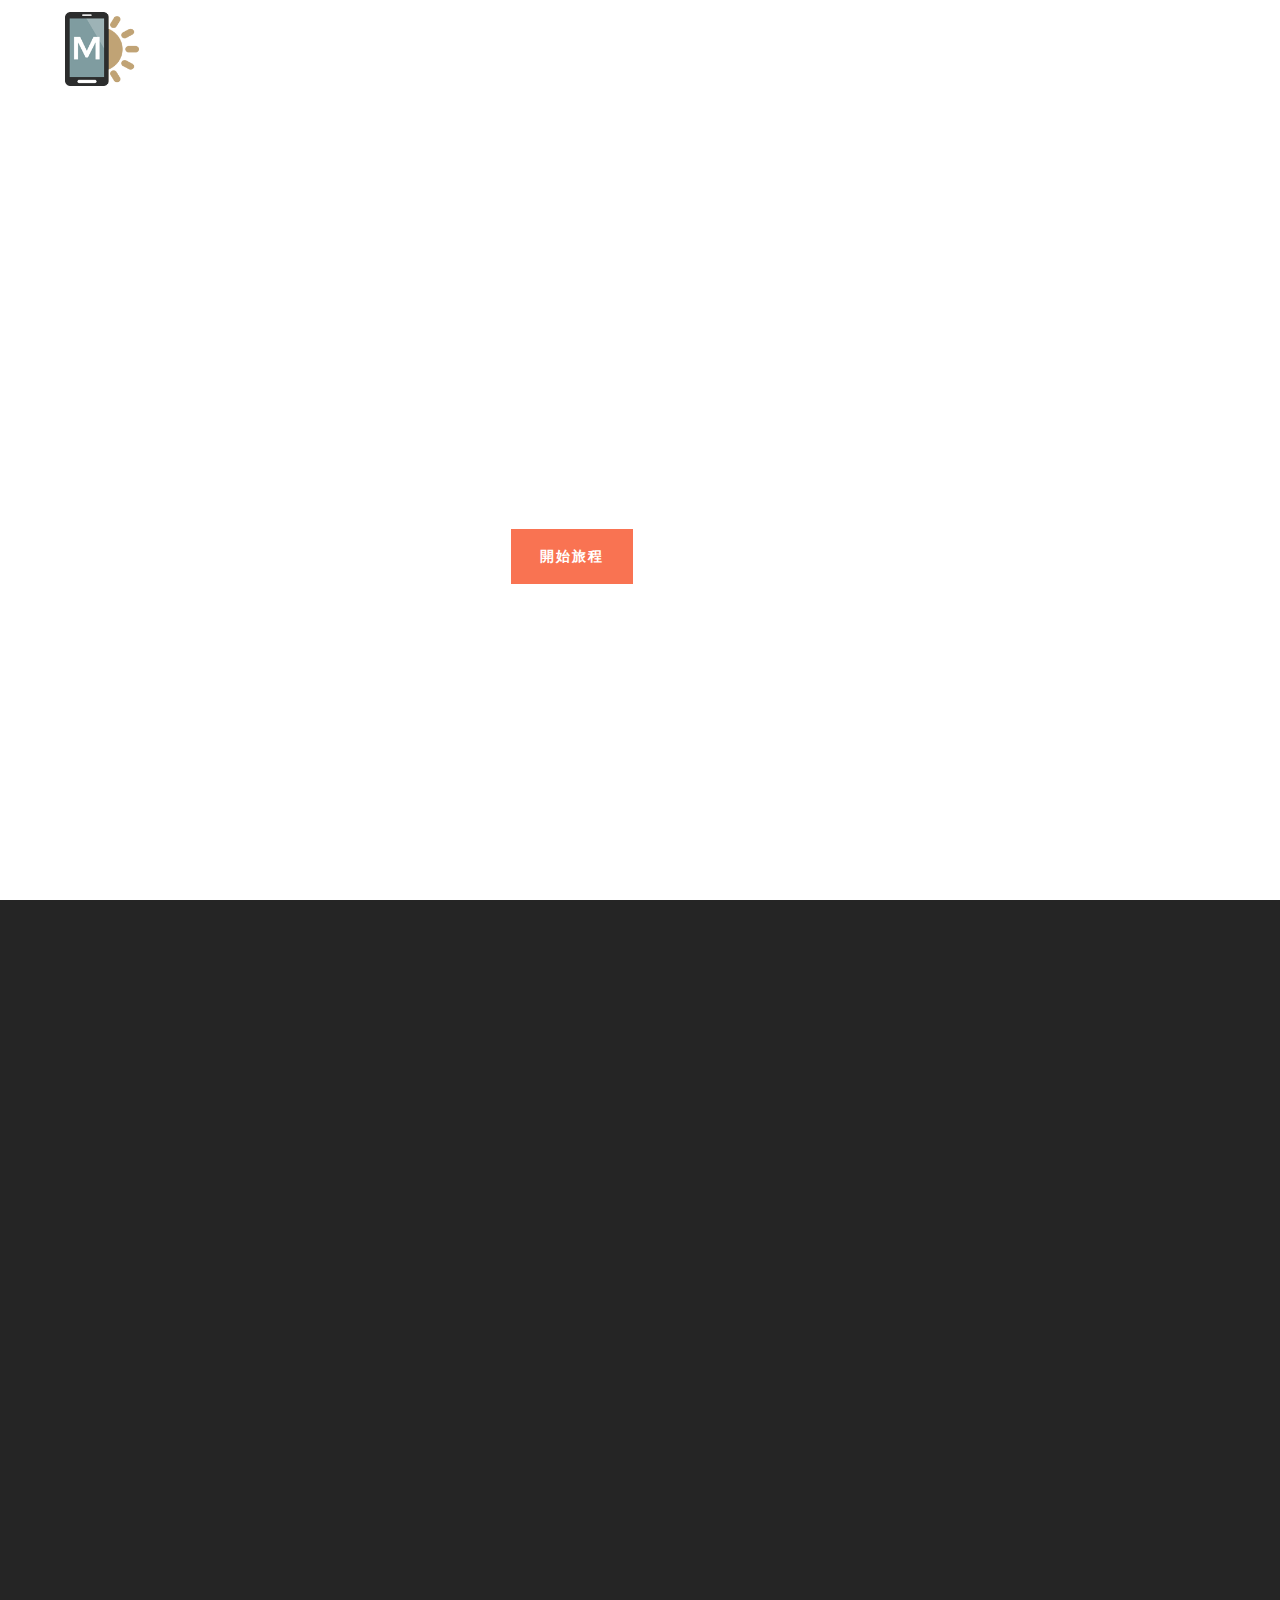
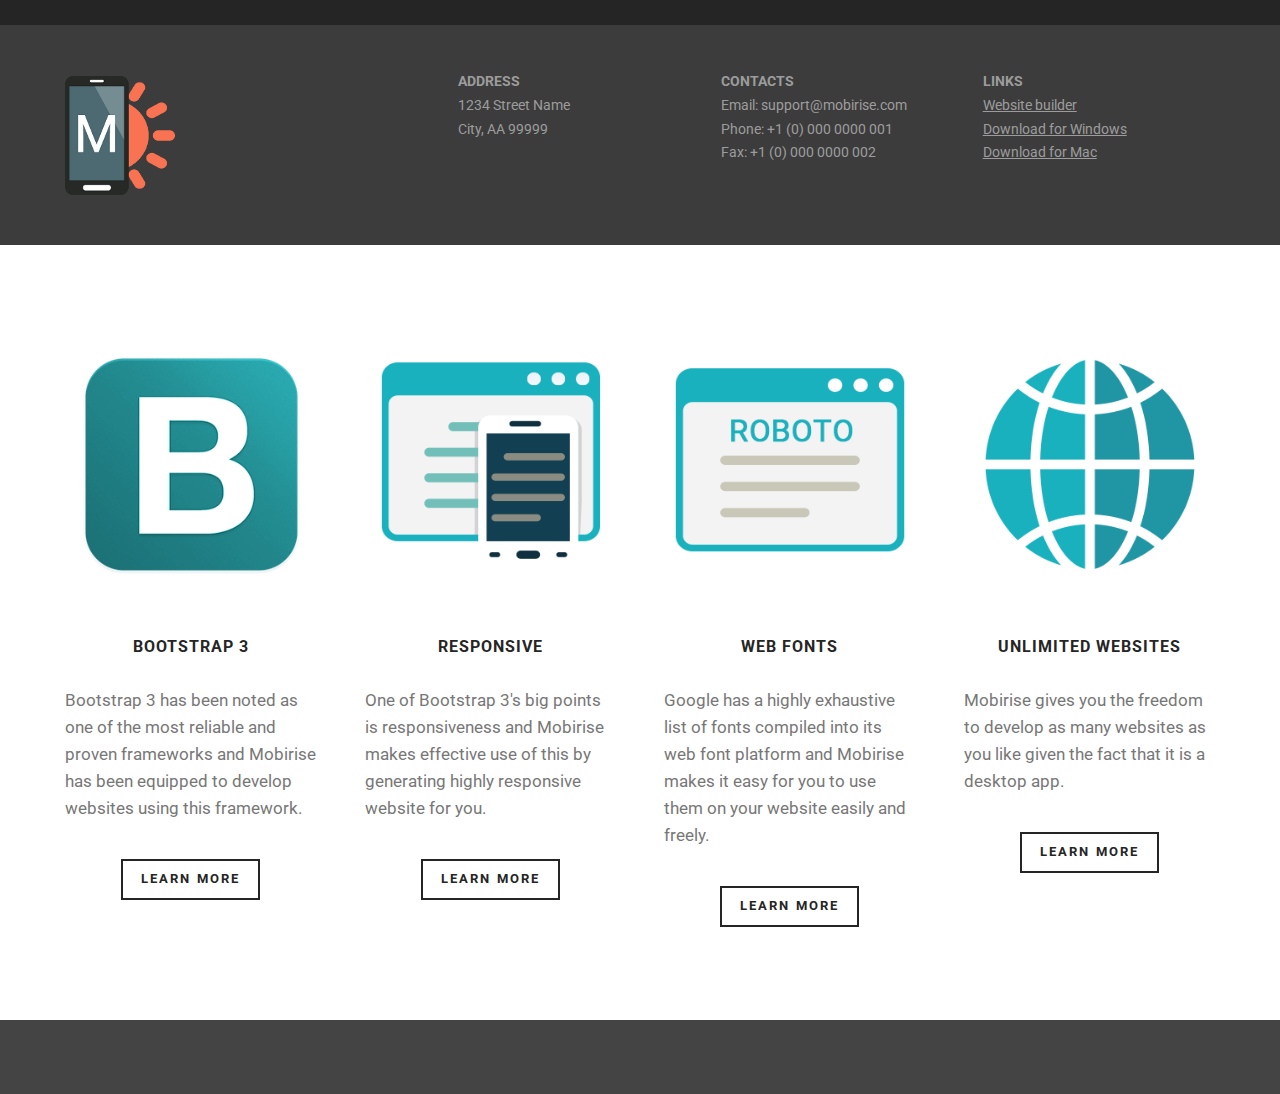
<file: index.html>
<!DOCTYPE html>
<html >
<head>
  <!-- Site made with Mobirise Website Builder v4.5.2, https://mobirise.com -->
  <meta charset="UTF-8">
  <meta http-equiv="X-UA-Compatible" content="IE=edge">
  <meta name="generator" content="Mobirise v4.5.2, mobirise.com">
  <meta name="viewport" content="width=device-width, initial-scale=1, minimum-scale=1">
  <link rel="shortcut icon" href="assets/images/logo.png" type="image/x-icon">
  <meta name="description" content="">
  <title>Home</title>
  <link rel="stylesheet" href="https://fonts.googleapis.com/css?family=Roboto:700,400&subset=cyrillic,latin,greek,vietnamese">
  <link rel="stylesheet" href="assets/bootstrap/css/bootstrap.min.css">
  <link rel="stylesheet" href="assets/soundcloud-plugin/style.css">
  <link rel="stylesheet" href="assets/animate.css/animate.min.css">
  <link rel="stylesheet" href="assets/mobirise/css/style.css">
  <link rel="stylesheet" href="assets/mobirise/css/mbr-additional.css" type="text/css">
  
  
  
</head>
<body>
<section class="mbr-navbar mbr-navbar--freeze mbr-navbar--absolute mbr-navbar--sticky mbr-navbar--auto-collapse mbr-navbar--transparent" id="menu-i" data-rv-view="2">
    <div class="mbr-navbar__section mbr-section">
        <div class="mbr-section__container container">
            <div class="mbr-navbar__container">
                <div class="mbr-navbar__column mbr-navbar__column--s mbr-navbar__brand">
                    <span class="mbr-navbar__brand-link mbr-brand mbr-brand--inline">
                        <span class="mbr-brand__logo"><a href="https://mobirise.com"><img src="assets/images/logo.png" class="mbr-navbar__brand-img mbr-brand__img" alt="Mobirise"></a></span>
                        <span class="mbr-brand__name"><a class="mbr-brand__name text-white" href="https://mobirise.com">帝蘭大陸</a></span>
                    </span>
                </div>
                <div class="mbr-navbar__hamburger mbr-hamburger"><span class="mbr-hamburger__line"></span></div>
                <div class="mbr-navbar__column mbr-navbar__menu">
                    <nav class="mbr-navbar__menu-box mbr-navbar__menu-box--inline-right">
                        <div class="mbr-navbar__column">
                            <ul class="mbr-navbar__items mbr-navbar__items--right float-left mbr-buttons mbr-buttons--freeze mbr-buttons--right btn-decorator mbr-buttons--active"><li class="mbr-navbar__item"><a class="mbr-buttons__link btn text-white" href="https://mobirise.com">首頁</a></li><li class="mbr-navbar__item"><a class="mbr-buttons__link btn text-white" href="https://mobirise.com">關於</a></li><li class="mbr-navbar__item"><a class="mbr-buttons__link btn text-white" href="https://mobirise.com">新聞</a></li> <li class="mbr-navbar__item"><a class="mbr-buttons__link btn text-white" href="https://mobirise.com">媒體</a></li> <li class="mbr-navbar__item"><a class="mbr-buttons__link btn text-white" href="https://mobirise.com">聯絡</a></li> </ul>                            
                            <ul class="mbr-navbar__items mbr-navbar__items--right mbr-buttons mbr-buttons--freeze mbr-buttons--right btn-inverse mbr-buttons--active"><li class="mbr-navbar__item"><a class="mbr-buttons__btn btn btn-default" href="https://mobirise.com">開始旅程</a></li></ul>
                        </div>
                    </nav>
                </div>
            </div>
        </div>
    </div>
</section>

<section class="engine"><a href="https://mobirise.co/i">how to build your own website</a></section><section class="mbr-box mbr-section mbr-section--relative mbr-section--fixed-size mbr-section--full-height mbr-section--bg-adapted" id="header4-10" data-bg-video="https://www.youtube.com/embed/ipVNCtVqzOU?rel=0&amp;amp;showinfo=0&amp;autoplay=0&amp;loop=0" data-rv-view="4">
    <div class="mbr-box__magnet mbr-box__magnet--sm-padding mbr-box__magnet--center-center mbr-after-navbar">
        
        <div class="mbr-box__container mbr-section__container container">
            <div class="mbr-box mbr-box--stretched"><div class="mbr-box__magnet mbr-box__magnet--center-center">
                <div class="row"><div class=" col-sm-8 col-sm-offset-2">
                    <div class="mbr-hero animated fadeInUp">
                        <h1 class="mbr-hero__text">帝蘭大陸</h1>
                        <p class="mbr-hero__subtext">一個生存的</p>
                    </div>
                    <div class="mbr-buttons btn-inverse mbr-buttons--center"><a class="mbr-buttons__btn btn btn-lg btn-danger animated fadeInUp delay" href="https://mobirise.com">開始旅程</a> <a class="mbr-buttons__btn btn btn-lg btn-default animated fadeInUp delay" href="https://mobirise.com">加入社群</a></div>
                </div></div>
            </div></div>
        </div>
        
    </div>
</section>

<figure class="mbr-figure mbr-figure--wysiwyg mbr-figure--full-width mbr-figure--caption-outside-bottom" id="video1-h" data-rv-view="7" style="background-color: rgb(37, 37, 37);">
    
    <div><iframe class="mbr-embedded-video" src="https://www.youtube.com/embed/ipVNCtVqzOU?rel=0&amp;amp;showinfo=0&amp;autoplay=0&amp;loop=0" width="1280" height="720" frameborder="0" allowfullscreen></iframe></div>
    
</figure>

<section class="mbr-section mbr-section--relative mbr-section--fixed-size" id="contacts1-u" data-rv-view="12" style="background-color: rgb(60, 60, 60);">
    
    <div class="mbr-section__container container">
        <div class="mbr-contacts mbr-contacts--wysiwyg row" style="padding-top: 45px; padding-bottom: 45px;">
            <div class="col-sm-4">
                <div><img src="assets/images/footer-logo.png" class="mbr-contacts__img mbr-contacts__img--left"></div>
            </div>
            <div class="col-sm-8">
                <div class="row">
                    <div class="col-sm-4">
                        <p class="mbr-contacts__text"><strong>ADDRESS</strong><br>
1234 Street Name<br>
City, AA 99999</p>
                    </div>
                    <div class="col-sm-4">
                        <p class="mbr-contacts__text"><strong>CONTACTS</strong><br>
Email: support@mobirise.com<br>
Phone: +1 (0) 000 0000 001<br>
Fax: +1 (0) 000 0000 002</p>
                    </div>
                    <div class="col-sm-4"><p class="mbr-contacts__text"><strong>LINKS</strong></p><ul class="mbr-contacts__list"><li><a class="mbr-contacts__link text-gray" href="https://mobirise.com/">Website builder</a></li><li><a class="mbr-contacts__link text-gray" href="https://mobirise.com/mobirise-free-win.zip">Download for Windows</a></li><li><a class="mbr-contacts__link text-gray" href="https://mobirise.com/mobirise-free-mac.zip">Download for Mac</a></li></ul></div>
                </div>
            </div>
        </div>
    </div>
</section>

<section class="mbr-section mbr-section--relative mbr-section--fixed-size" id="features1-13" data-rv-view="51" style="background-color: rgb(255, 255, 255);">
    
    
    <div class="mbr-section__container container mbr-section__container--std-top-padding" style="padding-top: 93px;">
        <div class="mbr-section__row row">
            <div class="mbr-section__col col-xs-12 col-md-3 col-sm-6">
                <div class="mbr-section__container mbr-section__container--center mbr-section__container--middle">
                    <figure class="mbr-figure"><img src="assets/images/bootstrap.png" class="mbr-figure__img"></figure>
                </div>
                <div class="mbr-section__container mbr-section__container--middle">
                    <div class="mbr-header mbr-header--reduce mbr-header--center mbr-header--wysiwyg">
                        <h3 class="mbr-header__text">BOOTSTRAP 3</h3>
                    </div>
                </div>
                <div class="mbr-section__container mbr-section__container--middle">
                    <div class="mbr-article mbr-article--wysiwyg">
                        <p>Bootstrap 3 has been noted as one of the most reliable and proven frameworks and Mobirise has been equipped to develop websites using this framework.</p>
                    </div>
                </div>
                <div class="mbr-section__container mbr-section__container--last" style="padding-bottom: 93px;">
                    <div class="mbr-buttons mbr-buttons--center"><a href="https://mobirise.com" class="mbr-buttons__btn btn btn-wrap btn-xs-lg btn-default">LEARN MORE</a></div>
                </div>
            </div>
            <div class="mbr-section__col col-xs-12 col-md-3 col-sm-6">
                <div class="mbr-section__container mbr-section__container--center mbr-section__container--middle">
                    <figure class="mbr-figure"><img src="assets/images/responsive.png" class="mbr-figure__img"></figure>
                </div>
                <div class="mbr-section__container mbr-section__container--middle">
                    <div class="mbr-header mbr-header--reduce mbr-header--center mbr-header--wysiwyg">
                        <h3 class="mbr-header__text">RESPONSIVE</h3>
                    </div>
                </div>
                <div class="mbr-section__container mbr-section__container--middle">
                    <div class="mbr-article mbr-article--wysiwyg">
                        <p>One of Bootstrap 3's big points is responsiveness and Mobirise makes effective use of this by generating highly responsive website for you.</p>
                    </div>
                </div>
                <div class="mbr-section__container mbr-section__container--last" style="padding-bottom: 93px;">
                    <div class="mbr-buttons mbr-buttons--center"><a href="https://mobirise.com" class="mbr-buttons__btn btn btn-wrap btn-xs-lg btn-default">LEARN MORE</a></div>
                </div>
            </div>
            <div class="clearfix visible-sm-block"></div>
            <div class="mbr-section__col col-xs-12 col-md-3 col-sm-6">
                <div class="mbr-section__container mbr-section__container--center mbr-section__container--middle">
                    <figure class="mbr-figure"><img src="assets/images/google-fonts.png" class="mbr-figure__img"></figure>
                </div>
                <div class="mbr-section__container mbr-section__container--middle">
                    <div class="mbr-header mbr-header--reduce mbr-header--center mbr-header--wysiwyg">
                        <h3 class="mbr-header__text">WEB FONTS</h3>
                    </div>
                </div>
                <div class="mbr-section__container mbr-section__container--middle">
                    <div class="mbr-article mbr-article--wysiwyg">
                        <p>Google has a highly exhaustive list of fonts compiled into its web font platform and Mobirise makes it easy for you to use them on your website easily and freely.</p>
                    </div>
                </div>
                <div class="mbr-section__container mbr-section__container--last" style="padding-bottom: 93px;">
                    <div class="mbr-buttons mbr-buttons--center"><a href="https://mobirise.com" class="mbr-buttons__btn btn btn-wrap btn-xs-lg btn-default">LEARN MORE</a></div>
                </div>
            </div>
            
            <div class="mbr-section__col col-xs-12 col-md-3 col-sm-6">
                <div class="mbr-section__container mbr-section__container--center mbr-section__container--middle">
                    <figure class="mbr-figure"><img src="assets/images/unlimited-websites.png" class="mbr-figure__img"></figure>
                </div>
                <div class="mbr-section__container mbr-section__container--middle">
                    <div class="mbr-header mbr-header--reduce mbr-header--center mbr-header--wysiwyg">
                        <h3 class="mbr-header__text">UNLIMITED WEBSITES</h3>
                    </div>
                </div>
                <div class="mbr-section__container mbr-section__container--middle">
                    <div class="mbr-article mbr-article--wysiwyg">
                        <p>Mobirise gives you the freedom to develop as many websites as you like given the fact that it is a desktop app.</p>
                    </div>
                </div>
                <div class="mbr-section__container mbr-section__container--last" style="padding-bottom: 93px;">
                    <div class="mbr-buttons mbr-buttons--center"><a href="https://mobirise.com" class="mbr-buttons__btn btn btn-wrap btn-xs-lg btn-default">LEARN MORE</a></div>
                </div>
            </div>
            
            
            
        </div>
    </div>
</section>

<footer class="mbr-section mbr-section--relative mbr-section--fixed-size" id="footer1-g" data-rv-view="0" style="background-color: rgb(68, 68, 68);">
    
    <div class="mbr-section__container container">
        <div class="mbr-footer mbr-footer--wysiwyg row" style="padding-top: 36.9px; padding-bottom: 36.9px;">
            <div class="col-sm-12">
                <p class="mbr-footer__copyright"></p>
            </div>
        </div>
    </div>
</footer>


  <script src="assets/web/assets/jquery/jquery.min.js"></script>
  <script src="assets/bootstrap/js/bootstrap.min.js"></script>
  <script src="assets/smooth-scroll/smooth-scroll.js"></script>
  <script src="assets/jquery-mb-ytplayer/jquery.mb.ytplayer.min.js"></script>
  <script src="assets/mobirise/js/script.js"></script>
  
  
</body>
</html>
</file>
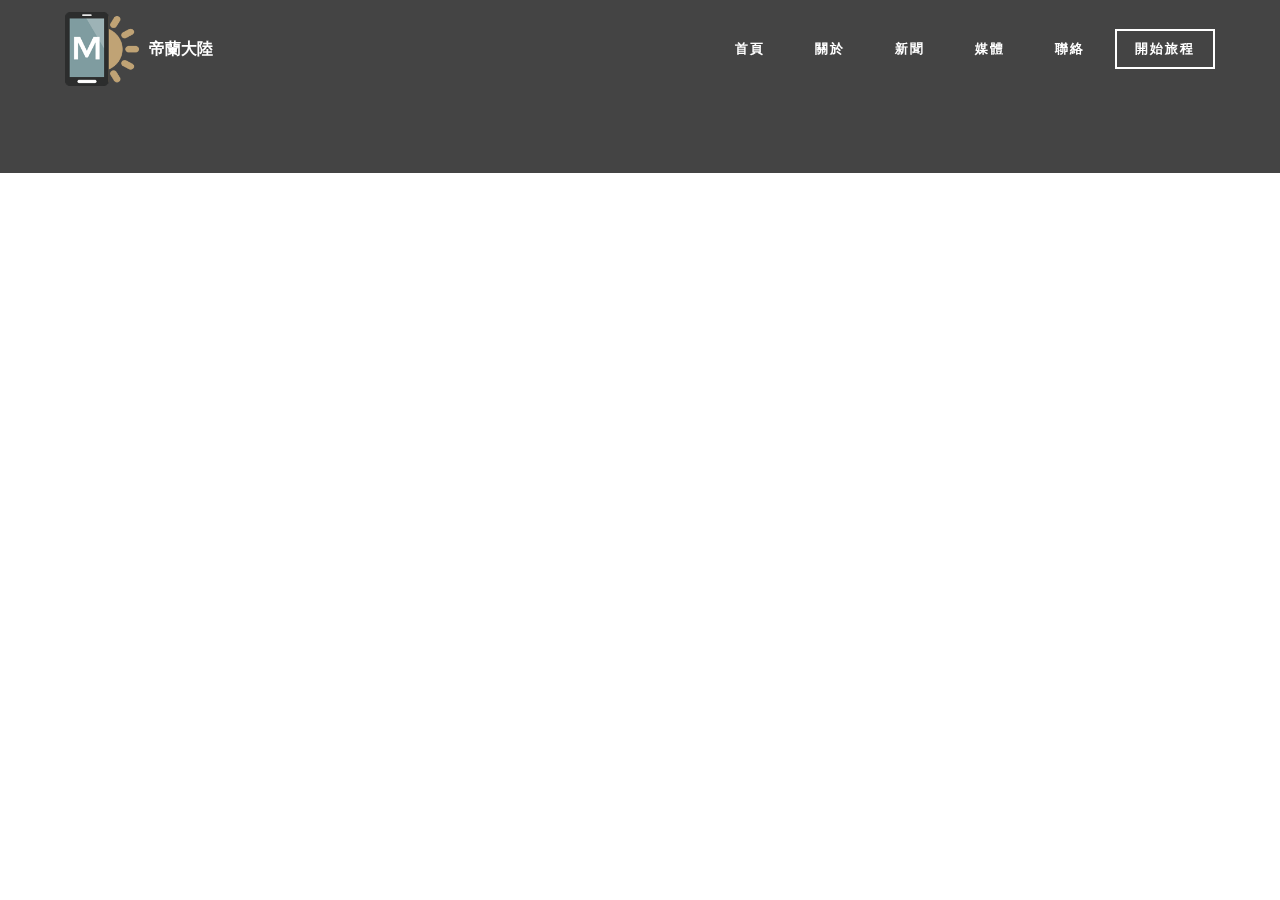
<file: page1.html>
<!DOCTYPE html>
<html >
<head>
  <!-- Site made with Mobirise Website Builder v4.5.2, https://mobirise.com -->
  <meta charset="UTF-8">
  <meta http-equiv="X-UA-Compatible" content="IE=edge">
  <meta name="generator" content="Mobirise v4.5.2, mobirise.com">
  <meta name="viewport" content="width=device-width, initial-scale=1, minimum-scale=1">
  <link rel="shortcut icon" href="assets/images/logo.png" type="image/x-icon">
  <meta name="description" content="Site Creator Description">
  <title>關於我們</title>
  <link rel="stylesheet" href="https://fonts.googleapis.com/css?family=Roboto:700,400&subset=cyrillic,latin,greek,vietnamese">
  <link rel="stylesheet" href="assets/bootstrap/css/bootstrap.min.css">
  <link rel="stylesheet" href="assets/soundcloud-plugin/style.css">
  <link rel="stylesheet" href="assets/mobirise/css/style.css">
  <link rel="stylesheet" href="assets/mobirise/css/mbr-additional.css" type="text/css">
  
  
  
</head>
<body>
<section class="mbr-navbar mbr-navbar--freeze mbr-navbar--absolute mbr-navbar--sticky mbr-navbar--auto-collapse mbr-navbar--transparent" id="menu-l" data-rv-view="22">
    <div class="mbr-navbar__section mbr-section">
        <div class="mbr-section__container container">
            <div class="mbr-navbar__container">
                <div class="mbr-navbar__column mbr-navbar__column--s mbr-navbar__brand">
                    <span class="mbr-navbar__brand-link mbr-brand mbr-brand--inline">
                        <span class="mbr-brand__logo"><a href="https://mobirise.com"><img src="assets/images/logo.png" class="mbr-navbar__brand-img mbr-brand__img" alt="Mobirise"></a></span>
                        <span class="mbr-brand__name"><a class="mbr-brand__name text-white" href="https://mobirise.com">帝蘭大陸</a></span>
                    </span>
                </div>
                <div class="mbr-navbar__hamburger mbr-hamburger"><span class="mbr-hamburger__line"></span></div>
                <div class="mbr-navbar__column mbr-navbar__menu">
                    <nav class="mbr-navbar__menu-box mbr-navbar__menu-box--inline-right">
                        <div class="mbr-navbar__column">
                            <ul class="mbr-navbar__items mbr-navbar__items--right float-left mbr-buttons mbr-buttons--freeze mbr-buttons--right btn-decorator mbr-buttons--active"><li class="mbr-navbar__item"><a class="mbr-buttons__link btn text-white" href="https://mobirise.com">首頁</a></li><li class="mbr-navbar__item"><a class="mbr-buttons__link btn text-white" href="https://mobirise.com">關於</a></li><li class="mbr-navbar__item"><a class="mbr-buttons__link btn text-white" href="https://mobirise.com">新聞</a></li> <li class="mbr-navbar__item"><a class="mbr-buttons__link btn text-white" href="https://mobirise.com">媒體</a></li> <li class="mbr-navbar__item"><a class="mbr-buttons__link btn text-white" href="https://mobirise.com">聯絡</a></li> </ul>                            
                            <ul class="mbr-navbar__items mbr-navbar__items--right mbr-buttons mbr-buttons--freeze mbr-buttons--right btn-inverse mbr-buttons--active"><li class="mbr-navbar__item"><a class="mbr-buttons__btn btn btn-default" href="https://mobirise.com">開始旅程</a></li></ul>
                        </div>
                    </nav>
                </div>
            </div>
        </div>
    </div>
</section>

<section class="engine"><a href="https://mobirise.co">Mobirise</a></section><footer class="mbr-section mbr-section--relative mbr-section--fixed-size mbr-after-navbar" id="footer1-k" data-rv-view="20" style="background-color: rgb(68, 68, 68);">
    
    <div class="mbr-section__container container">
        <div class="mbr-footer mbr-footer--wysiwyg row" style="padding-top: 36.9px; padding-bottom: 36.9px;">
            <div class="col-sm-12">
                <p class="mbr-footer__copyright"></p>
            </div>
        </div>
    </div>
</footer>


  <script src="assets/web/assets/jquery/jquery.min.js"></script>
  <script src="assets/bootstrap/js/bootstrap.min.js"></script>
  <script src="assets/smooth-scroll/smooth-scroll.js"></script>
  <script src="assets/mobirise/js/script.js"></script>
  
  
</body>
</html>
</file>
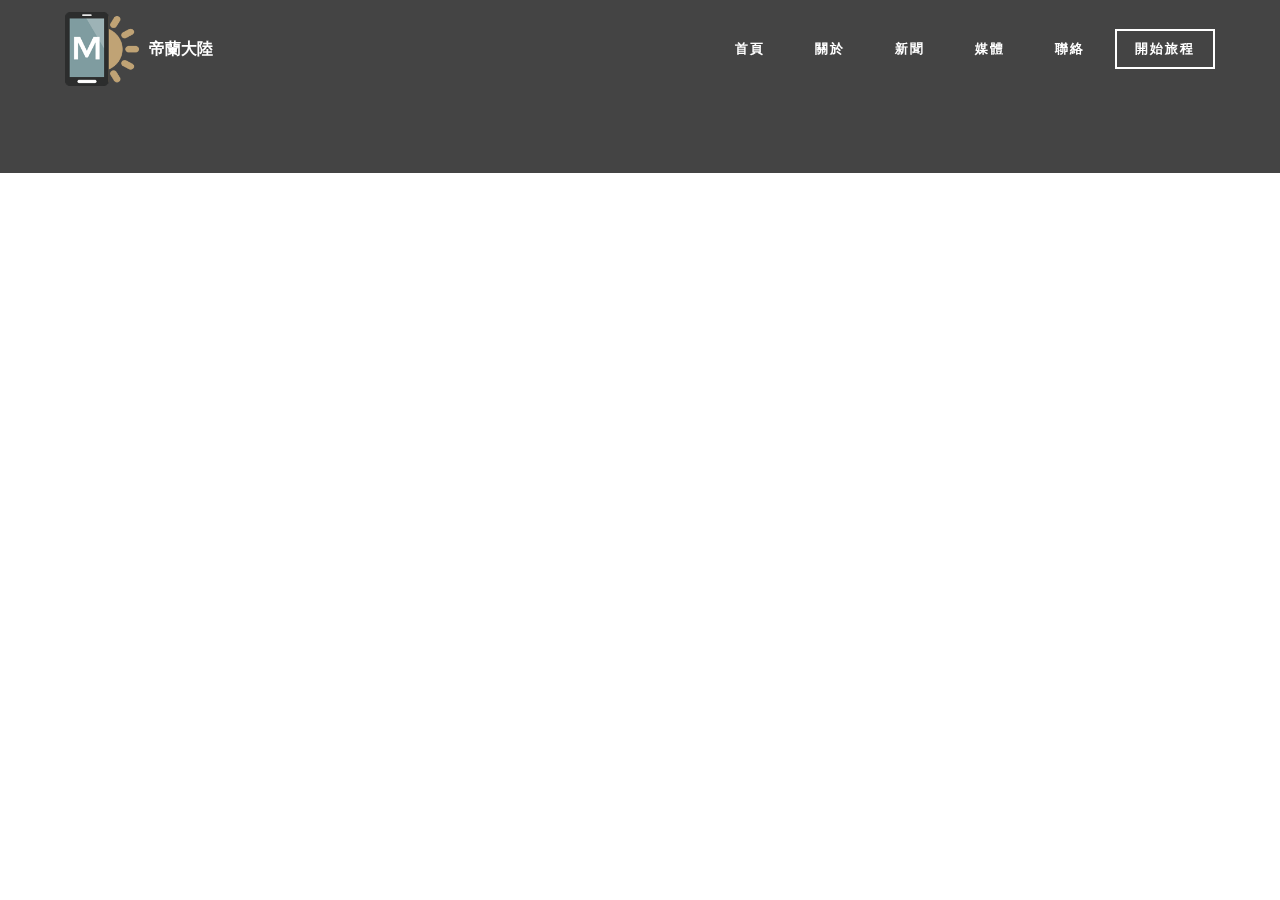
<file: page2.html>
<!DOCTYPE html>
<html >
<head>
  <!-- Site made with Mobirise Website Builder v4.5.2, https://mobirise.com -->
  <meta charset="UTF-8">
  <meta http-equiv="X-UA-Compatible" content="IE=edge">
  <meta name="generator" content="Mobirise v4.5.2, mobirise.com">
  <meta name="viewport" content="width=device-width, initial-scale=1, minimum-scale=1">
  <link rel="shortcut icon" href="assets/images/logo.png" type="image/x-icon">
  <meta name="description" content="Web Site Maker Description">
  <title>最新動向</title>
  <link rel="stylesheet" href="https://fonts.googleapis.com/css?family=Roboto:700,400&subset=cyrillic,latin,greek,vietnamese">
  <link rel="stylesheet" href="assets/bootstrap/css/bootstrap.min.css">
  <link rel="stylesheet" href="assets/soundcloud-plugin/style.css">
  <link rel="stylesheet" href="assets/mobirise/css/style.css">
  <link rel="stylesheet" href="assets/mobirise/css/mbr-additional.css" type="text/css">
  
  
  
</head>
<body>
<section class="mbr-navbar mbr-navbar--freeze mbr-navbar--absolute mbr-navbar--sticky mbr-navbar--auto-collapse mbr-navbar--transparent" id="menu-n" data-rv-view="26">
    <div class="mbr-navbar__section mbr-section">
        <div class="mbr-section__container container">
            <div class="mbr-navbar__container">
                <div class="mbr-navbar__column mbr-navbar__column--s mbr-navbar__brand">
                    <span class="mbr-navbar__brand-link mbr-brand mbr-brand--inline">
                        <span class="mbr-brand__logo"><a href="https://mobirise.com"><img src="assets/images/logo.png" class="mbr-navbar__brand-img mbr-brand__img" alt="Mobirise"></a></span>
                        <span class="mbr-brand__name"><a class="mbr-brand__name text-white" href="https://mobirise.com">帝蘭大陸</a></span>
                    </span>
                </div>
                <div class="mbr-navbar__hamburger mbr-hamburger"><span class="mbr-hamburger__line"></span></div>
                <div class="mbr-navbar__column mbr-navbar__menu">
                    <nav class="mbr-navbar__menu-box mbr-navbar__menu-box--inline-right">
                        <div class="mbr-navbar__column">
                            <ul class="mbr-navbar__items mbr-navbar__items--right float-left mbr-buttons mbr-buttons--freeze mbr-buttons--right btn-decorator mbr-buttons--active"><li class="mbr-navbar__item"><a class="mbr-buttons__link btn text-white" href="https://mobirise.com">首頁</a></li><li class="mbr-navbar__item"><a class="mbr-buttons__link btn text-white" href="https://mobirise.com">關於</a></li><li class="mbr-navbar__item"><a class="mbr-buttons__link btn text-white" href="https://mobirise.com">新聞</a></li> <li class="mbr-navbar__item"><a class="mbr-buttons__link btn text-white" href="https://mobirise.com">媒體</a></li> <li class="mbr-navbar__item"><a class="mbr-buttons__link btn text-white" href="https://mobirise.com">聯絡</a></li> </ul>                            
                            <ul class="mbr-navbar__items mbr-navbar__items--right mbr-buttons mbr-buttons--freeze mbr-buttons--right btn-inverse mbr-buttons--active"><li class="mbr-navbar__item"><a class="mbr-buttons__btn btn btn-default" href="https://mobirise.com">開始旅程</a></li></ul>
                        </div>
                    </nav>
                </div>
            </div>
        </div>
    </div>
</section>

<section class="engine"><a href="https://mobirise.co/k">free bootstrap template</a></section><footer class="mbr-section mbr-section--relative mbr-section--fixed-size mbr-after-navbar" id="footer1-m" data-rv-view="24" style="background-color: rgb(68, 68, 68);">
    
    <div class="mbr-section__container container">
        <div class="mbr-footer mbr-footer--wysiwyg row" style="padding-top: 36.9px; padding-bottom: 36.9px;">
            <div class="col-sm-12">
                <p class="mbr-footer__copyright"></p>
            </div>
        </div>
    </div>
</footer>


  <script src="assets/web/assets/jquery/jquery.min.js"></script>
  <script src="assets/bootstrap/js/bootstrap.min.js"></script>
  <script src="assets/smooth-scroll/smooth-scroll.js"></script>
  <script src="assets/mobirise/js/script.js"></script>
  
  
</body>
</html>
</file>
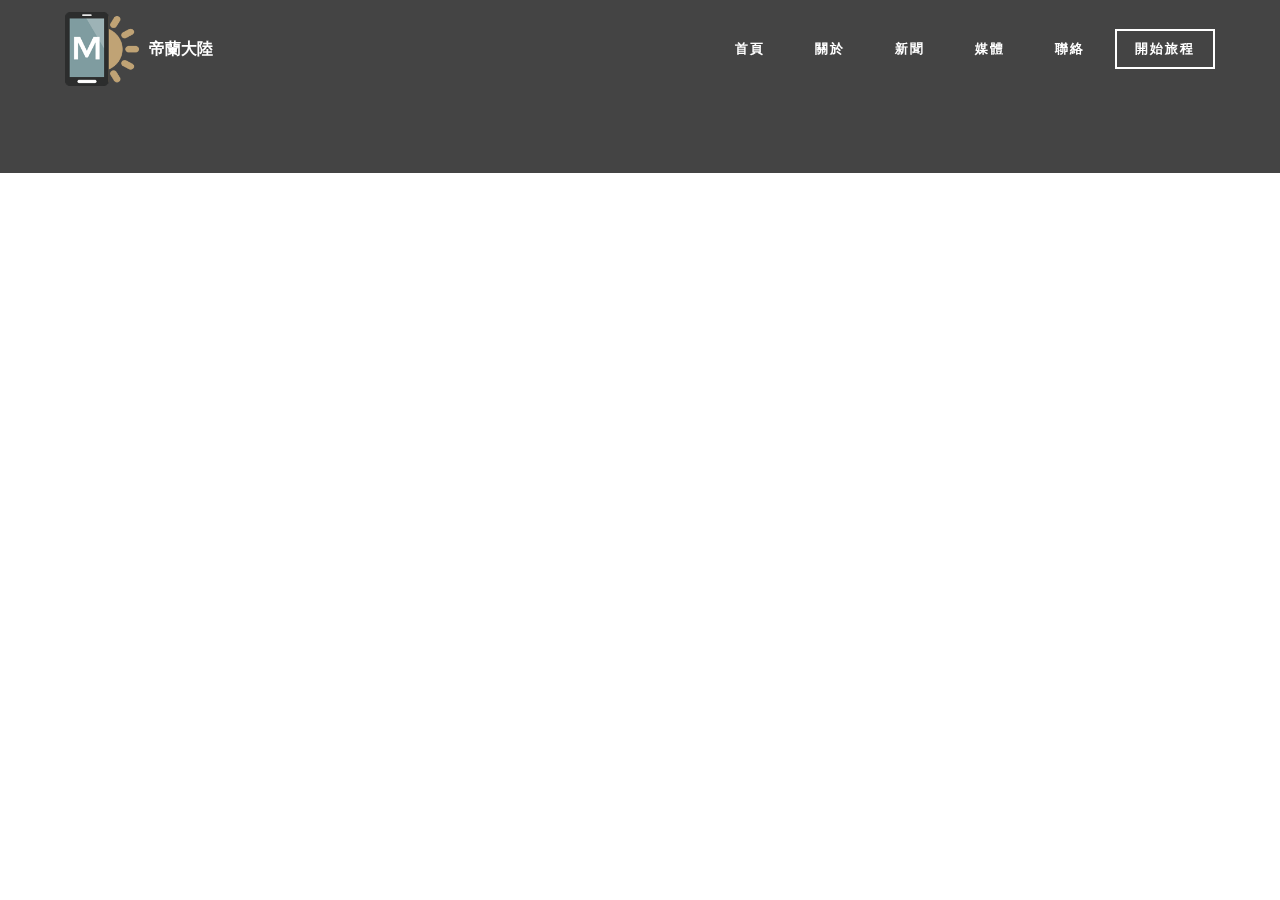
<file: page3.html>
<!DOCTYPE html>
<html >
<head>
  <!-- Site made with Mobirise Website Builder v4.5.2, https://mobirise.com -->
  <meta charset="UTF-8">
  <meta http-equiv="X-UA-Compatible" content="IE=edge">
  <meta name="generator" content="Mobirise v4.5.2, mobirise.com">
  <meta name="viewport" content="width=device-width, initial-scale=1, minimum-scale=1">
  <link rel="shortcut icon" href="assets/images/logo.png" type="image/x-icon">
  <meta name="description" content="Site Maker Description">
  <title>媒體庫</title>
  <link rel="stylesheet" href="https://fonts.googleapis.com/css?family=Roboto:700,400&subset=cyrillic,latin,greek,vietnamese">
  <link rel="stylesheet" href="assets/bootstrap/css/bootstrap.min.css">
  <link rel="stylesheet" href="assets/soundcloud-plugin/style.css">
  <link rel="stylesheet" href="assets/mobirise/css/style.css">
  <link rel="stylesheet" href="assets/mobirise/css/mbr-additional.css" type="text/css">
  
  
  
</head>
<body>
<section class="mbr-navbar mbr-navbar--freeze mbr-navbar--absolute mbr-navbar--sticky mbr-navbar--auto-collapse mbr-navbar--transparent" id="menu-p" data-rv-view="30">
    <div class="mbr-navbar__section mbr-section">
        <div class="mbr-section__container container">
            <div class="mbr-navbar__container">
                <div class="mbr-navbar__column mbr-navbar__column--s mbr-navbar__brand">
                    <span class="mbr-navbar__brand-link mbr-brand mbr-brand--inline">
                        <span class="mbr-brand__logo"><a href="https://mobirise.com"><img src="assets/images/logo.png" class="mbr-navbar__brand-img mbr-brand__img" alt="Mobirise"></a></span>
                        <span class="mbr-brand__name"><a class="mbr-brand__name text-white" href="https://mobirise.com">帝蘭大陸</a></span>
                    </span>
                </div>
                <div class="mbr-navbar__hamburger mbr-hamburger"><span class="mbr-hamburger__line"></span></div>
                <div class="mbr-navbar__column mbr-navbar__menu">
                    <nav class="mbr-navbar__menu-box mbr-navbar__menu-box--inline-right">
                        <div class="mbr-navbar__column">
                            <ul class="mbr-navbar__items mbr-navbar__items--right float-left mbr-buttons mbr-buttons--freeze mbr-buttons--right btn-decorator mbr-buttons--active"><li class="mbr-navbar__item"><a class="mbr-buttons__link btn text-white" href="https://mobirise.com">首頁</a></li><li class="mbr-navbar__item"><a class="mbr-buttons__link btn text-white" href="https://mobirise.com">關於</a></li><li class="mbr-navbar__item"><a class="mbr-buttons__link btn text-white" href="https://mobirise.com">新聞</a></li> <li class="mbr-navbar__item"><a class="mbr-buttons__link btn text-white" href="https://mobirise.com">媒體</a></li> <li class="mbr-navbar__item"><a class="mbr-buttons__link btn text-white" href="https://mobirise.com">聯絡</a></li> </ul>                            
                            <ul class="mbr-navbar__items mbr-navbar__items--right mbr-buttons mbr-buttons--freeze mbr-buttons--right btn-inverse mbr-buttons--active"><li class="mbr-navbar__item"><a class="mbr-buttons__btn btn btn-default" href="https://mobirise.com">開始旅程</a></li></ul>
                        </div>
                    </nav>
                </div>
            </div>
        </div>
    </div>
</section>

<section class="engine"><a href="https://mobirise.co/q">bootstrap slideshow</a></section><footer class="mbr-section mbr-section--relative mbr-section--fixed-size mbr-after-navbar" id="footer1-o" data-rv-view="28" style="background-color: rgb(68, 68, 68);">
    
    <div class="mbr-section__container container">
        <div class="mbr-footer mbr-footer--wysiwyg row" style="padding-top: 36.9px; padding-bottom: 36.9px;">
            <div class="col-sm-12">
                <p class="mbr-footer__copyright"></p>
            </div>
        </div>
    </div>
</footer>


  <script src="assets/web/assets/jquery/jquery.min.js"></script>
  <script src="assets/bootstrap/js/bootstrap.min.js"></script>
  <script src="assets/smooth-scroll/smooth-scroll.js"></script>
  <script src="assets/mobirise/js/script.js"></script>
  
  
</body>
</html>
</file>
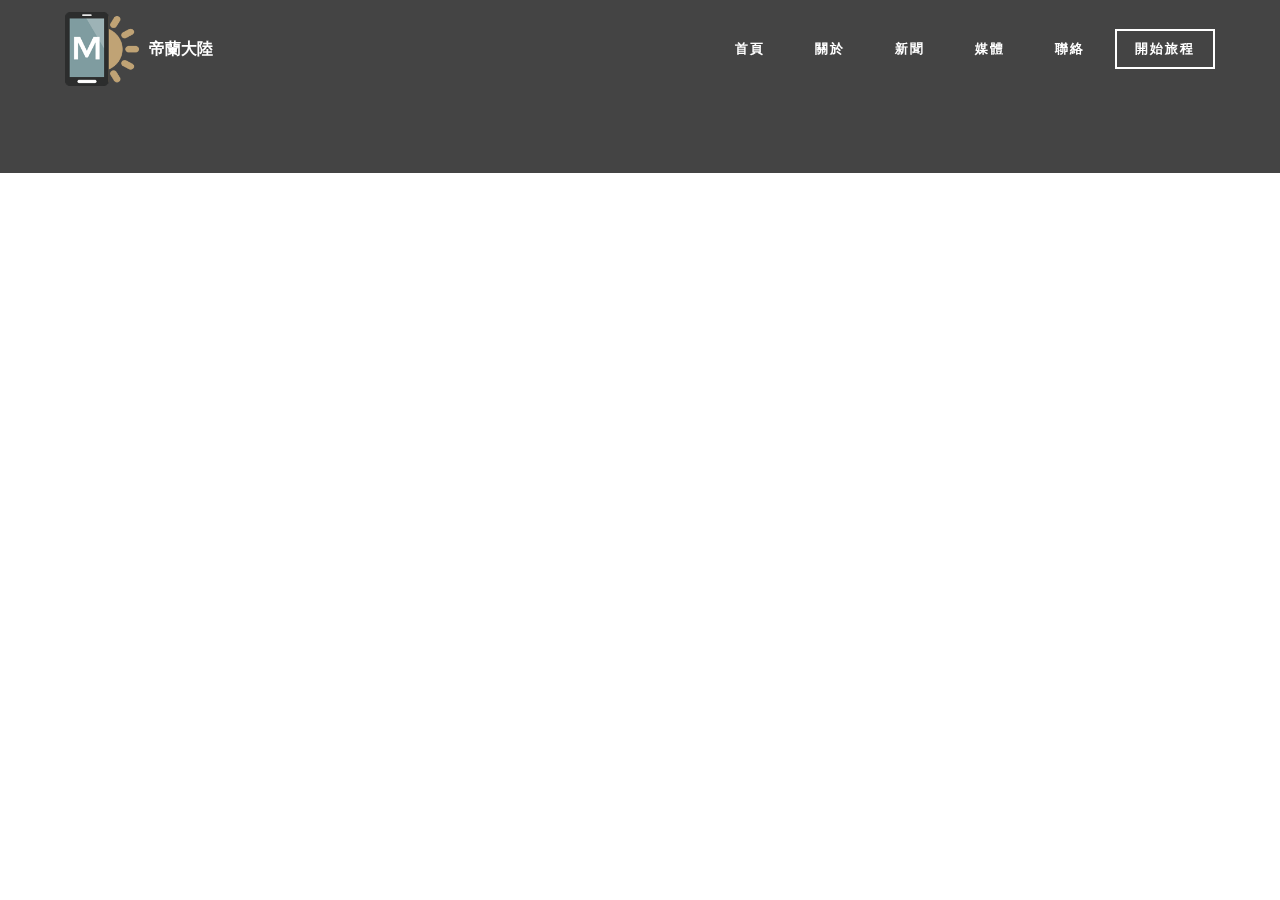
<file: page4.html>
<!DOCTYPE html>
<html >
<head>
  <!-- Site made with Mobirise Website Builder v4.5.2, https://mobirise.com -->
  <meta charset="UTF-8">
  <meta http-equiv="X-UA-Compatible" content="IE=edge">
  <meta name="generator" content="Mobirise v4.5.2, mobirise.com">
  <meta name="viewport" content="width=device-width, initial-scale=1, minimum-scale=1">
  <link rel="shortcut icon" href="assets/images/logo.png" type="image/x-icon">
  <meta name="description" content="Web Builder Description">
  <title>聯絡我們</title>
  <link rel="stylesheet" href="https://fonts.googleapis.com/css?family=Roboto:700,400&subset=cyrillic,latin,greek,vietnamese">
  <link rel="stylesheet" href="assets/bootstrap/css/bootstrap.min.css">
  <link rel="stylesheet" href="assets/soundcloud-plugin/style.css">
  <link rel="stylesheet" href="assets/mobirise/css/style.css">
  <link rel="stylesheet" href="assets/mobirise/css/mbr-additional.css" type="text/css">
  
  
  
</head>
<body>
<section class="mbr-navbar mbr-navbar--freeze mbr-navbar--absolute mbr-navbar--sticky mbr-navbar--auto-collapse mbr-navbar--transparent" id="menu-r" data-rv-view="34">
    <div class="mbr-navbar__section mbr-section">
        <div class="mbr-section__container container">
            <div class="mbr-navbar__container">
                <div class="mbr-navbar__column mbr-navbar__column--s mbr-navbar__brand">
                    <span class="mbr-navbar__brand-link mbr-brand mbr-brand--inline">
                        <span class="mbr-brand__logo"><a href="https://mobirise.com"><img src="assets/images/logo.png" class="mbr-navbar__brand-img mbr-brand__img" alt="Mobirise"></a></span>
                        <span class="mbr-brand__name"><a class="mbr-brand__name text-white" href="https://mobirise.com">帝蘭大陸</a></span>
                    </span>
                </div>
                <div class="mbr-navbar__hamburger mbr-hamburger"><span class="mbr-hamburger__line"></span></div>
                <div class="mbr-navbar__column mbr-navbar__menu">
                    <nav class="mbr-navbar__menu-box mbr-navbar__menu-box--inline-right">
                        <div class="mbr-navbar__column">
                            <ul class="mbr-navbar__items mbr-navbar__items--right float-left mbr-buttons mbr-buttons--freeze mbr-buttons--right btn-decorator mbr-buttons--active"><li class="mbr-navbar__item"><a class="mbr-buttons__link btn text-white" href="https://mobirise.com">首頁</a></li><li class="mbr-navbar__item"><a class="mbr-buttons__link btn text-white" href="https://mobirise.com">關於</a></li><li class="mbr-navbar__item"><a class="mbr-buttons__link btn text-white" href="https://mobirise.com">新聞</a></li> <li class="mbr-navbar__item"><a class="mbr-buttons__link btn text-white" href="https://mobirise.com">媒體</a></li> <li class="mbr-navbar__item"><a class="mbr-buttons__link btn text-white" href="https://mobirise.com">聯絡</a></li> </ul>                            
                            <ul class="mbr-navbar__items mbr-navbar__items--right mbr-buttons mbr-buttons--freeze mbr-buttons--right btn-inverse mbr-buttons--active"><li class="mbr-navbar__item"><a class="mbr-buttons__btn btn btn-default" href="https://mobirise.com">開始旅程</a></li></ul>
                        </div>
                    </nav>
                </div>
            </div>
        </div>
    </div>
</section>

<section class="engine"><a href="https://mobirise.co/o">bootstrap button</a></section><footer class="mbr-section mbr-section--relative mbr-section--fixed-size mbr-after-navbar" id="footer1-q" data-rv-view="32" style="background-color: rgb(68, 68, 68);">
    
    <div class="mbr-section__container container">
        <div class="mbr-footer mbr-footer--wysiwyg row" style="padding-top: 36.9px; padding-bottom: 36.9px;">
            <div class="col-sm-12">
                <p class="mbr-footer__copyright"></p>
            </div>
        </div>
    </div>
</footer>


  <script src="assets/web/assets/jquery/jquery.min.js"></script>
  <script src="assets/bootstrap/js/bootstrap.min.js"></script>
  <script src="assets/smooth-scroll/smooth-scroll.js"></script>
  <script src="assets/mobirise/js/script.js"></script>
  
  
</body>
</html>
</file>
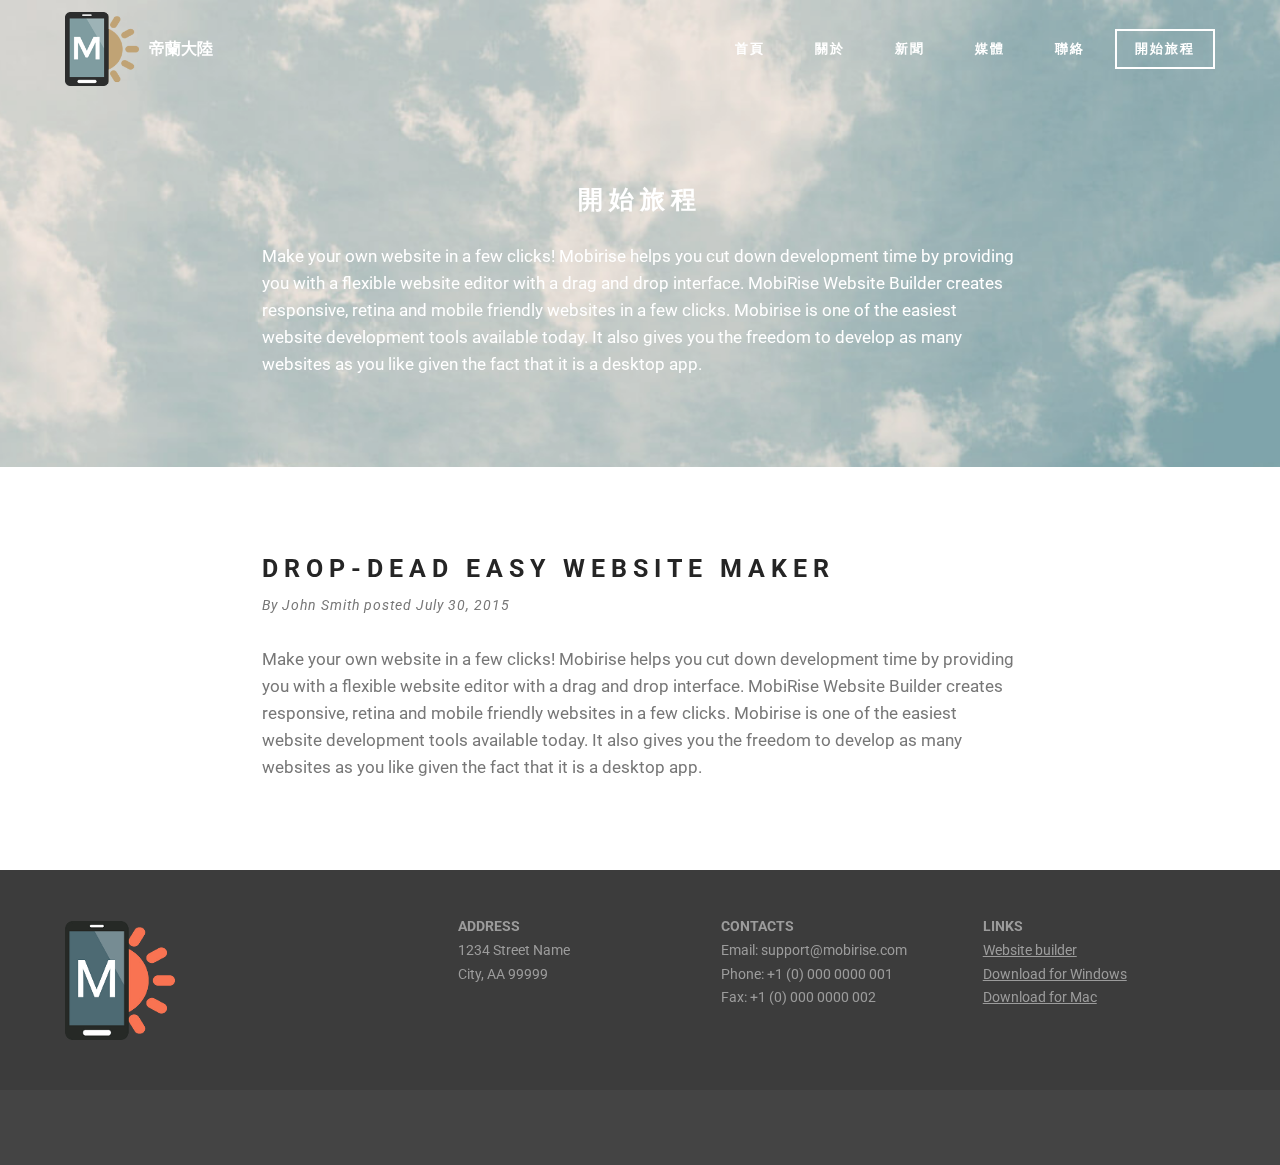
<file: page5.html>
<!DOCTYPE html>
<html >
<head>
  <!-- Site made with Mobirise Website Builder v4.5.2, https://mobirise.com -->
  <meta charset="UTF-8">
  <meta http-equiv="X-UA-Compatible" content="IE=edge">
  <meta name="generator" content="Mobirise v4.5.2, mobirise.com">
  <meta name="viewport" content="width=device-width, initial-scale=1, minimum-scale=1">
  <link rel="shortcut icon" href="assets/images/logo.png" type="image/x-icon">
  <meta name="description" content="Website Maker Description">
  <title>開始旅程</title>
  <link rel="stylesheet" href="https://fonts.googleapis.com/css?family=Roboto:700,400&subset=cyrillic,latin,greek,vietnamese">
  <link rel="stylesheet" href="assets/bootstrap/css/bootstrap.min.css">
  <link rel="stylesheet" href="assets/soundcloud-plugin/style.css">
  <link rel="stylesheet" href="assets/mobirise/css/style.css">
  <link rel="stylesheet" href="assets/mobirise/css/mbr-additional.css" type="text/css">
  
  
  
</head>
<body>
<section class="mbr-navbar mbr-navbar--freeze mbr-navbar--absolute mbr-navbar--sticky mbr-navbar--auto-collapse mbr-navbar--transparent" id="menu-t" data-rv-view="38">
    <div class="mbr-navbar__section mbr-section">
        <div class="mbr-section__container container">
            <div class="mbr-navbar__container">
                <div class="mbr-navbar__column mbr-navbar__column--s mbr-navbar__brand">
                    <span class="mbr-navbar__brand-link mbr-brand mbr-brand--inline">
                        <span class="mbr-brand__logo"><a href="https://mobirise.com"><img src="assets/images/logo.png" class="mbr-navbar__brand-img mbr-brand__img" alt="Mobirise"></a></span>
                        <span class="mbr-brand__name"><a class="mbr-brand__name text-white" href="https://mobirise.com">帝蘭大陸</a></span>
                    </span>
                </div>
                <div class="mbr-navbar__hamburger mbr-hamburger"><span class="mbr-hamburger__line"></span></div>
                <div class="mbr-navbar__column mbr-navbar__menu">
                    <nav class="mbr-navbar__menu-box mbr-navbar__menu-box--inline-right">
                        <div class="mbr-navbar__column">
                            <ul class="mbr-navbar__items mbr-navbar__items--right float-left mbr-buttons mbr-buttons--freeze mbr-buttons--right btn-decorator mbr-buttons--active"><li class="mbr-navbar__item"><a class="mbr-buttons__link btn text-white" href="https://mobirise.com">首頁</a></li><li class="mbr-navbar__item"><a class="mbr-buttons__link btn text-white" href="https://mobirise.com">關於</a></li><li class="mbr-navbar__item"><a class="mbr-buttons__link btn text-white" href="https://mobirise.com">新聞</a></li> <li class="mbr-navbar__item"><a class="mbr-buttons__link btn text-white" href="https://mobirise.com">媒體</a></li> <li class="mbr-navbar__item"><a class="mbr-buttons__link btn text-white" href="https://mobirise.com">聯絡</a></li> </ul>                            
                            <ul class="mbr-navbar__items mbr-navbar__items--right mbr-buttons mbr-buttons--freeze mbr-buttons--right btn-inverse mbr-buttons--active"><li class="mbr-navbar__item"><a class="mbr-buttons__btn btn btn-default" href="https://mobirise.com">開始旅程</a></li></ul>
                        </div>
                    </nav>
                </div>
            </div>
        </div>
    </div>
</section>

<section class="engine"><a href="https://mobirise.co/c">web site maker</a></section><section class="mbr-section mbr-section--relative mbr-section--fixed-size mbr-parallax-background mbr-after-navbar" id="content5-z" data-rv-view="40" style="background-image: url(assets/images/bg3.jpg);">
    <div class="mbr-overlay" style="opacity: 0.2; background-color: rgb(255, 255, 255);"></div>
    <div class="mbr-section__container container mbr-section__container--first" style="padding-top: 93px;">
        <div class="mbr-header mbr-header--wysiwyg row">
            <div class="col-sm-8 col-sm-offset-2">
                <h3 class="mbr-header__text">開始旅程</h3>
                
            </div>
        </div>
    </div>
    <div class="mbr-section__container container mbr-section__container--last" style="padding-bottom: 93px;">
        <div class="row">
            <div class="mbr-article mbr-article--wysiwyg col-sm-8 col-sm-offset-2"><p>Make your own website in a few clicks! Mobirise helps you cut down development time by providing you with a flexible website editor with a drag and drop interface. MobiRise Website Builder creates responsive, retina and mobile friendly websites in a few clicks. Mobirise is one of the easiest website development tools available today. It also gives you the freedom to develop as many websites as you like given the fact that it is a desktop app.</p></div>
        </div>
    </div>
    
</section>

<section class="mbr-section" id="header3-x" data-rv-view="43">
    <div class="mbr-section__container container mbr-section__container--first">
        <div class="mbr-header mbr-header--wysiwyg row">
            <div class="col-sm-8 col-sm-offset-2">
                <h3 class="mbr-header__text">DROP-DEAD EASY WEBSITE MAKER</h3>
                <p class="mbr-header__subtext">By John Smith posted July 30, 2015</p>
            </div>
        </div>
    </div>
</section>

<section class="mbr-section" id="content1-y" data-rv-view="45">
    <div class="mbr-section__container container mbr-section__container--last">
        <div class="row">
            <div class="mbr-article mbr-article--wysiwyg col-sm-8 col-sm-offset-2"><p>Make your own website in a few clicks! Mobirise helps you cut down development time by providing you with a flexible website editor with a drag and drop interface. MobiRise Website Builder creates responsive, retina and mobile friendly websites in a few clicks. Mobirise is one of the easiest website development tools available today. It also gives you the freedom to develop as many websites as you like given the fact that it is a desktop app.</p></div>
        </div>
    </div>
</section>

<section class="mbr-section mbr-section--relative mbr-section--fixed-size" id="contacts1-u" data-rv-view="46" style="background-color: rgb(60, 60, 60);">
    
    <div class="mbr-section__container container">
        <div class="mbr-contacts mbr-contacts--wysiwyg row" style="padding-top: 45px; padding-bottom: 45px;">
            <div class="col-sm-4">
                <div><img src="assets/images/footer-logo.png" class="mbr-contacts__img mbr-contacts__img--left"></div>
            </div>
            <div class="col-sm-8">
                <div class="row">
                    <div class="col-sm-4">
                        <p class="mbr-contacts__text"><strong>ADDRESS</strong><br>
1234 Street Name<br>
City, AA 99999</p>
                    </div>
                    <div class="col-sm-4">
                        <p class="mbr-contacts__text"><strong>CONTACTS</strong><br>
Email: support@mobirise.com<br>
Phone: +1 (0) 000 0000 001<br>
Fax: +1 (0) 000 0000 002</p>
                    </div>
                    <div class="col-sm-4"><p class="mbr-contacts__text"><strong>LINKS</strong></p><ul class="mbr-contacts__list"><li><a class="mbr-contacts__link text-gray" href="https://mobirise.com/">Website builder</a></li><li><a class="mbr-contacts__link text-gray" href="https://mobirise.com/mobirise-free-win.zip">Download for Windows</a></li><li><a class="mbr-contacts__link text-gray" href="https://mobirise.com/mobirise-free-mac.zip">Download for Mac</a></li></ul></div>
                </div>
            </div>
        </div>
    </div>
</section>

<footer class="mbr-section mbr-section--relative mbr-section--fixed-size" id="footer1-s" data-rv-view="36" style="background-color: rgb(68, 68, 68);">
    
    <div class="mbr-section__container container">
        <div class="mbr-footer mbr-footer--wysiwyg row" style="padding-top: 36.9px; padding-bottom: 36.9px;">
            <div class="col-sm-12">
                <p class="mbr-footer__copyright"></p>
            </div>
        </div>
    </div>
</footer>


  <script src="assets/web/assets/jquery/jquery.min.js"></script>
  <script src="assets/bootstrap/js/bootstrap.min.js"></script>
  <script src="assets/smooth-scroll/smooth-scroll.js"></script>
  <script src="assets/jarallax/jarallax.js"></script>
  <script src="assets/mobirise/js/script.js"></script>
  
  
</body>
</html>
</file>
<file: assets/soundcloud-plugin/style.css>
.addons-container {
  position: relative;
  margin-left: auto;
  margin-right: auto;
  padding-right: 15px;
  padding-left: 15px; }
  @media (min-width: 576px) {
    .addons-container {
      padding-right: 15px;
      padding-left: 15px; } }
  @media (min-width: 768px) {
    .addons-container {
      padding-right: 15px;
      padding-left: 15px; } }
  @media (min-width: 992px) {
    .addons-container {
      padding-right: 15px;
      padding-left: 15px; } }
  @media (min-width: 1200px) {
    .addons-container {
      padding-right: 15px;
      padding-left: 15px; } }
  @media (min-width: 576px) {
    .addons-container {
      width: 540px;
      max-width: 100%; } }
  @media (min-width: 768px) {
    .addons-container {
      width: 720px;
      max-width: 100%; } }
  @media (min-width: 992px) {
    .addons-container {
      width: 960px;
      max-width: 100%; } }
  @media (min-width: 1200px) {
    .addons-container {
      width: 1140px;
      max-width: 100%; } }

.addons-container-inner{
    position: relative;
    width: 100%;
    min-height: 1px;
    padding-right: 15px;
    padding-left: 15px;
}
@media (min-width: 567px) {
    .addons-container-inner{
        -ms-flex: 0 0 66.666667%;
        flex: 0 0 66.666667%;
        max-width: 66.666667%;
    }
}
.addons-row{
    display: flex;
    justify-content:center;
}
</file>
<file: assets/mobirise/css/mbr-additional.css>
@isPublish: true;

#menu1-e {
.navbar {
  padding: .5rem 0;
  background: @menuBgColor;
  transition: none;
  min-height: 77px;
}
.navbar-dropdown.bg-color.transparent.opened {
  background: @menuBgColor;
}
a {
  font-style: normal;
}
.nav-item {
  & span {
    padding-right: 0.4em;
    line-height: 0.5em;
    vertical-align: text-bottom;
    position: relative;
    text-decoration: none;
  }
  & a {
    display: flex;
    align-items: center;
    justify-content: center;
    padding: 0.7rem 0 !important;
    margin: 0rem .65rem !important;
  }
}
.nav-item:focus, .nav-link:focus {
  outline: none;
}
.btn {
  padding: 0.4rem 1.5rem;
  .mbr-iconfont {
    font-size: 1.6rem;
  }
  display: inline-flex;
  align-items: center;
}
.menu-logo {
  margin-right: auto;
  .navbar-brand {
    display: flex;
    margin-left: 5rem;
    padding: 0;
    transition: padding .2s;
    min-height: 3.8rem;
    align-items: center;
    .navbar-caption-wrap {
      display: -webkit-flex;
      -webkit-align-items: center;
      align-items: center;
      word-break: break-word;
      min-width: 7rem;
      margin: .3rem 0;
      .navbar-caption {
        line-height: 1.2rem !important;
        padding-right: 2rem;
      }
    }
    .navbar-logo {
      font-size: 4rem;
      transition: font-size 0.25s;
      & img {
        display: flex;
      }
      .mbr-iconfont {
        transition: font-size 0.25s;
      }
    }
  }
}
.navbar-toggleable-sm .navbar-collapse {
  justify-content: flex-end;
  -webkit-justify-content: flex-end;
  padding-right: 5rem;
  width: auto;
  .navbar-nav {
    flex-wrap: wrap;
    -webkit-flex-wrap: wrap;
    padding-left: 0;
    .nav-item {
      -webkit-align-self: center;
      align-self: center;
    }
  }
  .navbar-buttons {
    padding-left: 0;
    padding-bottom: 0;
  }
}
.dropdown {
  .dropdown-menu {
    background: @menuBgColor;
    display: none;
    position: absolute;
    min-width: 5rem;
    padding-top: 1.4rem;
    padding-bottom: 1.4rem;
    text-align: left;
    .dropdown-item {
      width: auto;
      padding: 0.235em 1.5385em 0.235em 1.5385em !important;
      &::after {
        right: 0.5rem;
      }
    }
    .dropdown-submenu {
      margin: 0;
    }
  }
  &.open > .dropdown-menu {
    display: block;
  }
}
.navbar-toggleable-sm {
  &.opened:after {
    position: absolute;
    width: 100vw;
    height: 100vh;
    content: '';
    background-color: rgba(0, 0, 0, 0.1);
    left: 0;
    bottom: 0;
    transform: translateY(100%);
    -webkit-transform: translateY(100%);
    z-index: 1000;
  }
}
.navbar.navbar-short {
  min-height: 60px;
  transition: all .2s;
  & .navbar-toggler-right {
    top: 20px;
  }
  & .navbar-logo a {
    font-size: 2.5rem !important;
    line-height: 2.5rem;
    transition: font-size 0.25s;
    & .mbr-iconfont {
      font-size: 2.5rem !important;
    }
    & img {
      height: 3rem !important;
    }
  }
  & .navbar-brand {
    min-height: 3rem;
  }
}
button.navbar-toggler {
  width: 31px;
  height: 18px;
  cursor: pointer;
  transition: all .2s;
  top: 1.5rem;
  right: 1rem;
  &:focus {
    outline: none;
  }
  .hamburger span {
    position: absolute;
    right: 0;
    width: 30px;
    height: 2px;
    border-right: 5px;
    background-color: @hamburgerColor;
    &:nth-child(1) {
      top: 0;
      transition: all .2s;
    }
    &:nth-child(2) {
      top: 8px;
      transition: all .15s;
    }
    &:nth-child(3) {
      top: 8px;
      transition: all .15s;
    }
    &:nth-child(4) {
      top: 16px;
      transition: all .2s;
    }
  }
}
nav.opened .hamburger span {
  &:nth-child(1) {
    top: 8px;
    width: 0;
    opacity: 0;
    right: 50%;
    transition: all .2s;
  }
  &:nth-child(2) {
    -webkit-transform: rotate(45deg);
    transform: rotate(45deg);
    transition: all .25s;
  }
  &:nth-child(3) {
    -webkit-transform: rotate(-45deg);
    transform: rotate(-45deg);
    transition: all .25s;
  }
  &:nth-child(4) {
    top: 8px;
    width: 0;
    opacity: 0;
    right: 50%;
    transition: all .2s;
  }
}
.collapsed {
  &.navbar-expand {
    flex-direction: column;
  }
  .btn {
    display: flex;
  }
  .navbar-collapse {
    display: none !important;
    padding-right: 0 !important;
    &.collapsing,&.show {
      display: block !important;
      .navbar-nav {
        display: block;
        text-align: center;
        .nav-item {
          clear: both;
          & when (@showButtons = false) {
            &:last-child {
              margin-bottom: 1rem;
            }
          }
        }
      }
      .navbar-buttons {
        text-align: center;
        &:last-child {
          margin-bottom: 1rem;
        }
      }
    }
  }
  button.navbar-toggler {
    display: block;
  }
  .navbar-brand {
    margin-left: 1rem !important;
  }
  .navbar-toggleable-sm {
    flex-direction: column;
    -webkit-flex-direction: column;
  }
  .dropdown {
    .dropdown-menu {
      width: 100%;
      text-align: center;
      position: relative;
      opacity: 0;
      display: block;
      height: 0;
      visibility: hidden;
      padding: 0;
      transition-duration: .5s;
      transition-property: opacity,padding,height;
    }
    &.open > .dropdown-menu {
      position: relative;
      opacity: 1;
      height: auto;
      padding: 1.4rem 0;
      visibility: visible;
    }
    .dropdown-submenu {
      left: 0;
      text-align: center;
      width: 100%;
    }
    .dropdown-toggle[data-toggle="dropdown-submenu"]::after {
      margin-top: 0;
      position: inherit;
      right: 0;
      top: 50%;
      display: inline-block;
      width: 0;
      height: 0;
      margin-left: .3em;
      vertical-align: middle;
      content: "";
      border-top: .30em solid;
      border-right: .30em solid transparent;
      border-left: .30em solid transparent;
    }
  }
}
@media (max-width: 991px) {
  .navbar-expand {
    flex-direction: column;
  }
  img {
    height: 3.8rem !important;
  }
  .btn {
    display: flex;
  }
  button.navbar-toggler {
    display: block;
  }
  .navbar-brand {
    margin-left: 1rem !important;
  }
  .navbar-toggleable-sm {
    flex-direction: column;
    -webkit-flex-direction: column;
  }
  .navbar-collapse {
    display: none !important;
    padding-right: 0 !important;
    &.collapsing,&.show {
      display: block !important;
      .navbar-nav {
        display: block;
        text-align: center;
        .nav-item {
          clear: both;
          & when (@showButtons = false) {
            &:last-child {
              margin-bottom: 1rem;
            }
          }
        }
      }
      .navbar-buttons {
        text-align: center;
        &:last-child {
          margin-bottom: 1rem;
        }
      }
    }
  }
  .dropdown {
    .dropdown-menu {
      width: 100%;
      text-align: center;
      position: relative;
      opacity: 0;
      display: block;
      height: 0;
      visibility: hidden;
      padding: 0;
      transition-duration: .5s;
      transition-property: opacity,padding,height;
    }
    &.open > .dropdown-menu {
      position: relative;
      opacity: 1;
      height: auto;
      padding: 1.4rem 0;
      visibility: visible;
    }
    .dropdown-submenu {
      left: 0;
      text-align: center;
      width: 100%;
    }
    .dropdown-toggle[data-toggle="dropdown-submenu"]::after {
      margin-top: 0;
      position: inherit;
      right: 0;
      top: 50%;
      display: inline-block;
      width: 0;
      height: 0;
      margin-left: .3em;
      vertical-align: middle;
      content: "";
      border-top: .30em solid;
      border-right: .30em solid transparent;
      border-left: .30em solid transparent;
    }
  }
}
@media (min-width: 767px) {
  .menu-logo {
    flex-shrink: 0;
  }
}
.navbar-collapse {
  flex-basis: auto;
}
.nav-link:hover, .dropdown-item:hover {
  color: @itemsHoverColor !important;
}
}

#footer1-g {
padding-top: (@paddingTop * 15px);
padding-bottom: (@paddingBottom * 15px);
& when (@bg-type = 'image') {
  background-image: url(../../../@bg-value);
}
& when (@bg-type = 'color') {
  background-color: @bg-value;
}
.content {
  @media (max-width: 767px) {
    text-align: center;
    > div:not(:last-child) {
      margin-bottom: 2rem;
    }
  }
}
.media-wrap {
  @media (max-width: 767px) {
    margin-bottom: 1rem;
  }
  .mbr-iconfont-logo {
    font-size: 7.5rem;
    color: #f36;
  }
  img {
    height: 6rem;
  }
}
.footer-lower {
  .copyright {
    @media (max-width: 767px) {
      margin-bottom: 1rem;
      text-align: center;
    }
  }
  hr {
    margin: 1rem 0;
    border-color: #fff;
    opacity: .05;
  }
  .social-list {
    padding-left: 0;
    margin-bottom: 0;
    list-style: none;
    display: flex;
    flex-wrap: wrap;
    justify-content: flex-end;
    -webkit-justify-content: flex-end;
    .mbr-iconfont-social {
      font-size: 1.3rem;
      color: #fff;
    }
    .soc-item {
      margin: 0 .5rem;
    }
    a {
      margin: 0;
      opacity: .5;
      -webkit-transition: .2s linear;
      transition: .2s linear;
      &:hover {
        opacity: 1;
      }
    }
    @media (max-width: 767px) {
      justify-content: center;
      -webkit-justify-content: center;
    }
  }
}
}

#menu-i {
.mbr-brand__name {
  font-size: 16px;
}
&.mbr-navbar--stuck .mbr-navbar__section {
  background: #2c2c2c;
}
.mbr-navbar__section {
}
.mbr-navbar__hamburger {
  color: #ffffff;
}
}

#header4-10 {
}

#video1-h {
}

#contacts1-u {
}

#features1-13 {
}
@isPublish: true;

#footer1-k {
padding-top: (@paddingTop * 15px);
padding-bottom: (@paddingBottom * 15px);
& when (@bg-type = 'image') {
  background-image: url(../../../@bg-value);
}
& when (@bg-type = 'color') {
  background-color: @bg-value;
}
.content {
  @media (max-width: 767px) {
    text-align: center;
    > div:not(:last-child) {
      margin-bottom: 2rem;
    }
  }
}
.media-wrap {
  @media (max-width: 767px) {
    margin-bottom: 1rem;
  }
  .mbr-iconfont-logo {
    font-size: 7.5rem;
    color: #f36;
  }
  img {
    height: 6rem;
  }
}
.footer-lower {
  .copyright {
    @media (max-width: 767px) {
      margin-bottom: 1rem;
      text-align: center;
    }
  }
  hr {
    margin: 1rem 0;
    border-color: #fff;
    opacity: .05;
  }
  .social-list {
    padding-left: 0;
    margin-bottom: 0;
    list-style: none;
    display: flex;
    flex-wrap: wrap;
    justify-content: flex-end;
    -webkit-justify-content: flex-end;
    .mbr-iconfont-social {
      font-size: 1.3rem;
      color: #fff;
    }
    .soc-item {
      margin: 0 .5rem;
    }
    a {
      margin: 0;
      opacity: .5;
      -webkit-transition: .2s linear;
      transition: .2s linear;
      &:hover {
        opacity: 1;
      }
    }
    @media (max-width: 767px) {
      justify-content: center;
      -webkit-justify-content: center;
    }
  }
}
}

#menu-l {
.mbr-brand__name {
  font-size: 16px;
}
&.mbr-navbar--stuck .mbr-navbar__section {
  background: #2c2c2c;
}
.mbr-navbar__section {
}
.mbr-navbar__hamburger {
  color: #ffffff;
}
}
@isPublish: true;

#footer1-m {
padding-top: (@paddingTop * 15px);
padding-bottom: (@paddingBottom * 15px);
& when (@bg-type = 'image') {
  background-image: url(../../../@bg-value);
}
& when (@bg-type = 'color') {
  background-color: @bg-value;
}
.content {
  @media (max-width: 767px) {
    text-align: center;
    > div:not(:last-child) {
      margin-bottom: 2rem;
    }
  }
}
.media-wrap {
  @media (max-width: 767px) {
    margin-bottom: 1rem;
  }
  .mbr-iconfont-logo {
    font-size: 7.5rem;
    color: #f36;
  }
  img {
    height: 6rem;
  }
}
.footer-lower {
  .copyright {
    @media (max-width: 767px) {
      margin-bottom: 1rem;
      text-align: center;
    }
  }
  hr {
    margin: 1rem 0;
    border-color: #fff;
    opacity: .05;
  }
  .social-list {
    padding-left: 0;
    margin-bottom: 0;
    list-style: none;
    display: flex;
    flex-wrap: wrap;
    justify-content: flex-end;
    -webkit-justify-content: flex-end;
    .mbr-iconfont-social {
      font-size: 1.3rem;
      color: #fff;
    }
    .soc-item {
      margin: 0 .5rem;
    }
    a {
      margin: 0;
      opacity: .5;
      -webkit-transition: .2s linear;
      transition: .2s linear;
      &:hover {
        opacity: 1;
      }
    }
    @media (max-width: 767px) {
      justify-content: center;
      -webkit-justify-content: center;
    }
  }
}
}

#menu-n {
.mbr-brand__name {
  font-size: 16px;
}
&.mbr-navbar--stuck .mbr-navbar__section {
  background: #2c2c2c;
}
.mbr-navbar__section {
}
.mbr-navbar__hamburger {
  color: #ffffff;
}
}
@isPublish: true;

#footer1-o {
padding-top: (@paddingTop * 15px);
padding-bottom: (@paddingBottom * 15px);
& when (@bg-type = 'image') {
  background-image: url(../../../@bg-value);
}
& when (@bg-type = 'color') {
  background-color: @bg-value;
}
.content {
  @media (max-width: 767px) {
    text-align: center;
    > div:not(:last-child) {
      margin-bottom: 2rem;
    }
  }
}
.media-wrap {
  @media (max-width: 767px) {
    margin-bottom: 1rem;
  }
  .mbr-iconfont-logo {
    font-size: 7.5rem;
    color: #f36;
  }
  img {
    height: 6rem;
  }
}
.footer-lower {
  .copyright {
    @media (max-width: 767px) {
      margin-bottom: 1rem;
      text-align: center;
    }
  }
  hr {
    margin: 1rem 0;
    border-color: #fff;
    opacity: .05;
  }
  .social-list {
    padding-left: 0;
    margin-bottom: 0;
    list-style: none;
    display: flex;
    flex-wrap: wrap;
    justify-content: flex-end;
    -webkit-justify-content: flex-end;
    .mbr-iconfont-social {
      font-size: 1.3rem;
      color: #fff;
    }
    .soc-item {
      margin: 0 .5rem;
    }
    a {
      margin: 0;
      opacity: .5;
      -webkit-transition: .2s linear;
      transition: .2s linear;
      &:hover {
        opacity: 1;
      }
    }
    @media (max-width: 767px) {
      justify-content: center;
      -webkit-justify-content: center;
    }
  }
}
}

#menu-p {
.mbr-brand__name {
  font-size: 16px;
}
&.mbr-navbar--stuck .mbr-navbar__section {
  background: #2c2c2c;
}
.mbr-navbar__section {
}
.mbr-navbar__hamburger {
  color: #ffffff;
}
}
@isPublish: true;

#footer1-q {
padding-top: (@paddingTop * 15px);
padding-bottom: (@paddingBottom * 15px);
& when (@bg-type = 'image') {
  background-image: url(../../../@bg-value);
}
& when (@bg-type = 'color') {
  background-color: @bg-value;
}
.content {
  @media (max-width: 767px) {
    text-align: center;
    > div:not(:last-child) {
      margin-bottom: 2rem;
    }
  }
}
.media-wrap {
  @media (max-width: 767px) {
    margin-bottom: 1rem;
  }
  .mbr-iconfont-logo {
    font-size: 7.5rem;
    color: #f36;
  }
  img {
    height: 6rem;
  }
}
.footer-lower {
  .copyright {
    @media (max-width: 767px) {
      margin-bottom: 1rem;
      text-align: center;
    }
  }
  hr {
    margin: 1rem 0;
    border-color: #fff;
    opacity: .05;
  }
  .social-list {
    padding-left: 0;
    margin-bottom: 0;
    list-style: none;
    display: flex;
    flex-wrap: wrap;
    justify-content: flex-end;
    -webkit-justify-content: flex-end;
    .mbr-iconfont-social {
      font-size: 1.3rem;
      color: #fff;
    }
    .soc-item {
      margin: 0 .5rem;
    }
    a {
      margin: 0;
      opacity: .5;
      -webkit-transition: .2s linear;
      transition: .2s linear;
      &:hover {
        opacity: 1;
      }
    }
    @media (max-width: 767px) {
      justify-content: center;
      -webkit-justify-content: center;
    }
  }
}
}

#menu-r {
.mbr-brand__name {
  font-size: 16px;
}
&.mbr-navbar--stuck .mbr-navbar__section {
  background: #2c2c2c;
}
.mbr-navbar__section {
}
.mbr-navbar__hamburger {
  color: #ffffff;
}
}
@isPublish: true;

#footer1-s {
padding-top: (@paddingTop * 15px);
padding-bottom: (@paddingBottom * 15px);
& when (@bg-type = 'image') {
  background-image: url(../../../@bg-value);
}
& when (@bg-type = 'color') {
  background-color: @bg-value;
}
.content {
  @media (max-width: 767px) {
    text-align: center;
    > div:not(:last-child) {
      margin-bottom: 2rem;
    }
  }
}
.media-wrap {
  @media (max-width: 767px) {
    margin-bottom: 1rem;
  }
  .mbr-iconfont-logo {
    font-size: 7.5rem;
    color: #f36;
  }
  img {
    height: 6rem;
  }
}
.footer-lower {
  .copyright {
    @media (max-width: 767px) {
      margin-bottom: 1rem;
      text-align: center;
    }
  }
  hr {
    margin: 1rem 0;
    border-color: #fff;
    opacity: .05;
  }
  .social-list {
    padding-left: 0;
    margin-bottom: 0;
    list-style: none;
    display: flex;
    flex-wrap: wrap;
    justify-content: flex-end;
    -webkit-justify-content: flex-end;
    .mbr-iconfont-social {
      font-size: 1.3rem;
      color: #fff;
    }
    .soc-item {
      margin: 0 .5rem;
    }
    a {
      margin: 0;
      opacity: .5;
      -webkit-transition: .2s linear;
      transition: .2s linear;
      &:hover {
        opacity: 1;
      }
    }
    @media (max-width: 767px) {
      justify-content: center;
      -webkit-justify-content: center;
    }
  }
}
}

#menu-t {
.mbr-brand__name {
  font-size: 16px;
}
&.mbr-navbar--stuck .mbr-navbar__section {
  background: #2c2c2c;
}
.mbr-navbar__section {
}
.mbr-navbar__hamburger {
  color: #ffffff;
}
}

#content5-z {
.mbr-header .mbr-header__text {
  text-align: center;
  color: #fff;
}
.mbr-header .mbr-header__subtext {
  text-align: center;
  color: #fff;
}
.mbr-article {
  color: #fff;
}
}

#header3-x {
}

#content1-y {
}

#contacts1-u {
}
</file>
<file: assets/mobirise/css/style.css>
.is-builder .animated {
  -webkit-animation-name: none !important;
  animation-name: none !important;
}
html {
  position: relative;
  min-height: 100%;
}
.mbr-embedded-video {
  position: relative;
}
.mbr-background-video,
.mbr-background-video-preview {
  bottom: 0;
  left: 0;
  overflow: hidden;
  position: absolute;
  right: 0;
  top: 0;
}
.mbr-parallax-background,
.mbr-background {
  background-attachment: fixed !important;
  background-position: 50% 0;
  background-repeat: no-repeat;
  background-size: cover !important;
}
.mbr-hidden-scrollbar .mbr-parallax-background {
  background-size: auto 130%;
}
.mobile .mbr-parallax-background {
  background-attachment: scroll !important;
}
.mbr-background {
  background-attachment: scroll !important;
}
.mbr-navbar {
  position: relative;
  width: 100%;
}
.mbr-navbar:before {
  content: "";
  display: block;
}
.mbr-navbar__brand-link:after,
.mbr-navbar__brand-img {
  max-height: 74px;
  height: 100%;
}
.mbr-navbar:before,
.mbr-navbar__container {
  height: 98px;
}
.mbr-navbar--ss .mbr-navbar__brand-link:after,
.mbr-navbar--ss .mbr-navbar__brand-img {
  height: 74px;
}
.mbr-navbar--ss:before,
.mbr-navbar--ss .mbr-navbar__container {
  height: 98px;
}
.mbr-navbar--xs .mbr-navbar__brand-link:after,
.mbr-navbar--xs .mbr-navbar__brand-img {
  height: 32px;
}
.mbr-navbar--xs:before,
.mbr-navbar--xs .mbr-navbar__container {
  height: 56px;
}
.mbr-navbar--s .mbr-navbar__brand-link:after,
.mbr-navbar--s .mbr-navbar__brand-img {
  height: 48px;
}
.mbr-navbar--s:before,
.mbr-navbar--s .mbr-navbar__container {
  height: 72px;
}
.mbr-navbar--m .mbr-navbar__brand-link:after,
.mbr-navbar--m .mbr-navbar__brand-img {
  height: 64px;
}
.mbr-navbar--m:before,
.mbr-navbar--m .mbr-navbar__container {
  height: 88px;
}
.mbr-navbar--l .mbr-navbar__brand-link:after,
.mbr-navbar--l .mbr-navbar__brand-img {
  height: 96px;
}
.mbr-navbar--l:before,
.mbr-navbar--l .mbr-navbar__container {
  height: 120px;
}
.mbr-navbar--xl .mbr-navbar__brand-link:after,
.mbr-navbar--xl .mbr-navbar__brand-img {
  height: 128px;
}
.mbr-navbar--xl:before,
.mbr-navbar--xl .mbr-navbar__container {
  height: 152px;
}
.mbr-navbar--short .mbr-navbar__brand-link:after,
.mbr-navbar--short .mbr-navbar__brand-img {
  height: 40px;
}
.mbr-navbar--short .mbr-brand__logo .mbr-iconfont{
  font-size: 40px;
}
.mbr-navbar--short:before,
.mbr-navbar--short .mbr-navbar__container {
  height: 64px;
}
.mbr-navbar--short .mbr-navbar__container {
  padding: 12px 0;
}
@media (max-width: 767px) {
  .mbr-navbar--short .mbr-navbar__brand-link:after,
  .mbr-navbar--short .mbr-navbar__brand-img {
    height: 31px;
  }
  .mbr-navbar--short:before,
  .mbr-navbar--short .mbr-navbar__container {
    height: 45px;
  }
  .mbr-navbar--short .mbr-navbar__container {
    padding: 7px 0;
  }
}
.mbr-navbar__brand-img {
  position: relative;
}
.mbr-navbar__brand-img,
.mbr-navbar__container,
.mbr-navbar__section {
  -webkit-transition: all 300ms ease-in-out 0s;
  -o-transition: all 300ms ease-in-out 0s;
  transition: all 300ms ease-in-out 0s;
}
.mbr-navbar__section {
  background: #2c2c2c;
  height: auto;
  position: absolute;
  top: 0;
  width: 100%;
  z-index: 1000;
}
.mbr-navbar__container {
  display: table;
  padding: 12px 0;
  width: 100%;
}
.mbr-navbar__menu-box {
  display: table;
  width: 100%;
}
.mbr-navbar__menu-box--inline-left,
.mbr-navbar__menu-box--inline-center,
.mbr-navbar__menu-box--inline-right {
  display: block;
  text-align: left;
}
.mbr-navbar__menu-box--inline-center {
  text-align: center;
}
.mbr-navbar__menu-box--inline-right {
  text-align: right;
}
.mbr-navbar__column {
  display: table-cell;
  vertical-align: middle;
}
.mbr-navbar__column--xxs {
  width: 1%;
}
.mbr-navbar__column--xs {
  width: 10%;
}
.mbr-navbar__column--s {
  width: 20%;
}
.mbr-navbar__column--m {
  width: 30%;
}
.mbr-navbar__column--l {
  width: 40%;
}
.mbr-navbar__column--xl {
  width: 50%;
}
.mbr-navbar__menu-box--inline-left .mbr-navbar__column,
.mbr-navbar__menu-box--inline-center .mbr-navbar__column,
.mbr-navbar__menu-box--inline-right .mbr-navbar__column {
  display: inline-block;
}
.mbr-navbar__items {
  float: left;
  padding-left: 0px;
  position: relative;
  left: -20px;
}
.mbr-navbar__items--right {
  float: right;
  left: 0;
}
.float-left {
  float: left;
}
.mbr-navbar__item {
  display: block;
  float: left;
  position: relative;
}
.mbr-navbar__hamburger {
  display: none;
  margin-top: -11px;
  position: absolute;
  right: 0;
  top: 50%;
  z-index: 10000;
}
.mbr-navbar--collapsed .mbr-navbar__container {
  position: relative;
}
.mbr-navbar--collapsed .mbr-navbar__column {
  display: block;
  width: 100%;
}
.mbr-navbar--collapsed .mbr-navbar__items--right {
  padding-top: 13px;
}
.mbr-navbar--collapsed .mbr-navbar__menu {
  background: rgba(0, 0, 0, 0.9);
  display: none;
  height: 100%;
  left: 0;
  position: fixed;
  top: 0;
  width: 100%;
  z-index: 9999;
}
.mbr-navbar--collapsed .mbr-navbar__menu-box {
  display: table-cell;
  vertical-align: middle;
}
.mbr-navbar--collapsed .mbr-navbar__items {
  float: none;
}
.mbr-navbar--collapsed .mbr-navbar__item {
  float: none;
}
.mbr-navbar--collapsed .mbr-navbar__hamburger {
  display: block;
}
.mbr-navbar--collapsed.mbr-navbar--open .mbr-navbar__menu {
  display: table;
}
.mbr-navbar--collapsed.mbr-navbar--open:not(.mbr-navbar--sticky) .mbr-navbar__section {
  background: none;
  position: fixed;
}
.mbr-navbar--collapsed.mbr-navbar--open .mbr-navbar__brand {
  visibility: hidden;
}
.mbr-navbar--collapsed.mbr-navbar--sticky.mbr-navbar--open .mbr-navbar__brand {
  visibility: visible;
}
.mbr-navbar--collapsed.mbr-navbar--open .mbr-navbar__brand-img,
.mbr-navbar--collapsed.mbr-navbar--open .mbr-navbar__container {
  -webkit-transition: none;
  -o-transition: none;
  transition: none;
}
.mbr-navbar--freeze.mbr-navbar--collapsed.mbr-navbar--open .mbr-navbar__hamburger,
.mbr-navbar--freeze.mbr-navbar--collapsed.mbr-navbar--open .mbr-navbar__hamburger:hover {
  color: #fff !important;
}
.mbr-navbar--sticky .mbr-navbar__section {
  position: fixed;
}
.mbr-navbar--absolute {
  position: absolute;
}
/* fix for popup menu conflict */
@media (max-width: 480px) {
  .mbr-navbar--absolute.mbr-navbar[id^=menu-] {
    position: absolute;
  }
}
.mbr-navbar--transparent .mbr-navbar__section {
  background: none;
}
.mbr-navbar--stuck .mbr-navbar__section,
.mbr-navbar--relative .mbr-navbar__section {
  background: #2c2c2c;
}
@media (max-width: 991px) {
  .mbr-navbar--auto-collapse .mbr-navbar__container {
    position: relative;
  }
  .mbr-navbar--auto-collapse .mbr-navbar__column {
    display: block;
    width: 100%;
  }
  .mbr-navbar__column {
    max-height: 100vh;
    overflow-x: hidden;
    overflow-y:auto;
  }
  .mbr-navbar__column::-webkit-scrollbar {
    display:none;
  }
  .mbr-navbar--auto-collapse .mbr-navbar__items--right {
    padding-top: 13px;
  }
  .mbr-navbar--auto-collapse .mbr-navbar__menu {
    background: rgba(0, 0, 0, 0.9);
    display: none;
    height: 100%;
    left: 0;
    position: fixed;
    top: 0;
    width: 100%;
    z-index: 9999;
  }
  .mbr-navbar--auto-collapse .mbr-navbar__menu-box {
    display: table-cell;
    vertical-align: middle;
  }
  .mbr-navbar--auto-collapse .mbr-navbar__items {
    float: none;
  }
  .mbr-navbar--auto-collapse .mbr-navbar__item {
    float: none;
  }
  .mbr-navbar--auto-collapse .mbr-navbar__hamburger {
    display: block;
  }
  .mbr-navbar--auto-collapse.mbr-navbar--open .mbr-navbar__menu {
    display: table;
  }
  .mbr-navbar--auto-collapse.mbr-navbar--open:not(.mbr-navbar--sticky) .mbr-navbar__section {
    background: none;
    position: fixed;
  }
  .mbr-navbar--auto-collapse.mbr-navbar--open .mbr-navbar__brand {
    visibility: hidden;
  }
  .mbr-navbar--auto-collapse.mbr-navbar--sticky.mbr-navbar--open .mbr-navbar__brand {
    visibility: visible;
  }
  .mbr-navbar--auto-collapse.mbr-navbar--open .mbr-navbar__brand-img,
  .mbr-navbar--auto-collapse.mbr-navbar--open .mbr-navbar__container {
    -webkit-transition: none;
    -o-transition: none;
    transition: none;
  }
}
.mbr-after-navbar:before {
  content: "";
  display: block;
  height: 98px;
}
.mbr-hamburger {
  cursor: pointer;
  height: 23px;
  width: 30px;
}
.mbr-hamburger:focus {
  outline: none;
}
.mbr-hamburger__line,
.mbr-hamburger__line:before,
.mbr-hamburger__line:after {
  content: "";
  position: absolute;
  display: block;
  height: 1px;
  cursor: pointer;
}
.mbr-hamburger__line,
.mbr-hamburger__line:before,
.mbr-hamburger__line:after {
  width: 30px;
  border-bottom: 5px solid;
  top: 9px;
}
.mbr-hamburger__line:before {
  top: -9px;
}
.mbr-hamburger__line:after {
  top: 9px;
}
.mbr-hamburger__line,
.mbr-hamburger__line:before,
.mbr-hamburger__line:after {
  -webkit-transition: all 300ms ease-in-out;
  transition: all 300ms ease-in-out;
}
.mbr-hamburger--open .mbr-hamburger__line {
  border-color: transparent;
}
.mbr-hamburger--open .mbr-hamburger__line:before,
.mbr-hamburger--open .mbr-hamburger__line:after {
  top: 0;
}
.mbr-hamburger--open .mbr-hamburger__line:before {
  -ms-transform: rotate(45deg);
  -webkit-transform: rotate(45deg);
  transform: rotate(45deg);
}
.mbr-hamburger--open .mbr-hamburger__line:after {
  top: 10px;
  -ms-transform: translatey(-10px) rotate(-45deg);
  -webkit-transform: translatey(-10px) rotate(-45deg);
  transform: translatey(-10px) rotate(-45deg);
}
@media (max-width: 767px) {
  .mbr-hamburger {
    height: 23px;
    width: 27px;
  }
  .mbr-hamburger__line,
  .mbr-hamburger__line:before,
  .mbr-hamburger__line:after {
    width: 27px;
    border-bottom: 4px solid;
    top: 9px;
  }
  .mbr-hamburger__line:before {
    top: -9px;
  }
  .mbr-hamburger__line:after {
    top: 9px;
  }
}

.navbar-dropdown .hamburger-icon {
  content: "";
  width: 16px;
  -webkit-box-shadow: 0 -6px 0 1px,0 0 0 1px,0 6px 0 1px;
  -moz-box-shadow: 0 -6px 0 1px,0 0 0 1px,0 6px 0 1px;
  box-shadow: 0 -6px 0 1px,0 0 0 1px,0 6px 0 1px;
}

.mbr-brand {
  display: block;
  float: left;
  position: relative;
}
.mbr-brand,
.mbr-brand:hover {
  text-decoration: none;
}
.mbr-brand__name {
  display: block;
  font-weight: bold;
  margin-top: 5px;
  text-align: center;
}
.mbr-brand__name,
.mbr-brand__name:hover {
  text-decoration: none;
}
.mbr-brand--inline {
  display: table;
}
.mbr-brand--inline:after {
  content: "";
  display: table-cell;
  width: 1px;
}
.mbr-brand--inline .mbr-brand__logo,
.mbr-brand--inline .mbr-brand__name {
  display: table-cell;
  vertical-align: middle;
}
.mbr-brand--inline .mbr-brand__logo {
  padding-right: 10px;
}
.mbr-brand--inline .mbr-brand__name {
  margin: 0;
  text-align: left;
}
.mbr-form {
  display: table;
  margin-top: -13px;
  position: relative;
  top: 14px;
  width: 100%;
}
.mbr-form__left,
.mbr-form__right {
  display: table-cell;
  vertical-align: top;
}
.mbr-form__left {
  padding-right: 3px;
}
.mbr-form__right {
  width: 1px;
}
@media (max-width: 530px) {
  .mbr-form {
    display: block;
    margin-top: -27px;
    position: relative;
    top: 26px;
  }
  .mbr-form__left,
  .mbr-form__right {
    display: block;
  }
  .mbr-form__left {
    margin-bottom: 12px;
    padding-right: 0;
  }
  .mbr-form__right {
    width: 100%;
  }
}
.mbr-section {
  padding: 0 20px;
}
.mbr-section--no-padding {
  padding: 0;
}
.mbr-section--relative {
  position: relative;
}
.mbr-section--fixed-size {
  overflow: hidden;
}
.mbr-section--full-height {
  height: 100vh;
}
.mbr-section--full-height.mbr-after-navbar:before {
  display: none;
}
.mbr-section--bg-adapted {
  background-attachment: scroll;
  background-position: 50% 0;
  background-repeat: no-repeat;
  background-size: cover;
}
.mbr-section--gray {
  background-color: #444444;
}
.mbr-section--light-gray {
  background-color: #f0f0f0;
}
.mbr-section--dark-gray {
  background-color: #3c3c3c;
}
.mbr-section__container {
  padding: 0;
  position: relative;
  z-index: 3;
}
.mbr-section__container--center {
  text-align: center;
}
.mbr-section__container--std-padding {
  padding: 93px 0;
}
.mbr-section__container--std-top-padding {
  padding-top: 93px;
}
.mbr-section__container--std-bot-padding {
  padding-bottom: 93px;
}
.mbr-section__container--sm-padding {
  padding: 41px 0;
}
.mbr-section__container--sm-top-padding {
  padding-top: 41px;
}
.mbr-section__container--sm-bot-padding {
  padding-bottom: 41px;
}
.mbr-section__container--isolated {
  padding-bottom: 93px;
  padding-top: 93px;
}
.mbr-section__container--first {
  padding-top: 93px;
  padding-bottom: 41px;
}
.mbr-section__container--middle {
  padding-bottom: 41px;
}
.mbr-section__container--last {
  padding-bottom: 93px;
}
.mbr-section__row {
  margin-left: -24px;
  margin-right: -24px;
}
.mbr-section__col {
  overflow: hidden;
  padding-left: 24px;
  padding-right: 24px;
}
.mbr-section__left {
  padding-right: 40px;
}
.mbr-section__right {
  padding-left: 15px;
}
.mbr-section__header {
  line-height: 1.5em;
  margin: -10px 0 0;
  text-align: center;
}
@media (min-width: 768px) {
  .mbr-section--short-paddings .mbr-section__container--std-padding {
    padding: 59px 0;
  }
  .mbr-section--short-paddings .mbr-section__container--std-top-padding {
    padding-top: 59px;
  }
  .mbr-section--short-paddings .mbr-section__container--std-bot-padding {
    padding-bottom: 59px;
  }
  .mbr-section--short-paddings .mbr-section__container--sm-padding {
    padding: 41px 0;
  }
  .mbr-section--short-paddings .mbr-section__container--sm-top-padding {
    padding-top: 41px;
  }
  .mbr-section--short-paddings .mbr-section__container--sm-bot-padding {
    padding-bottom: 41px;
  }
  .mbr-section--short-paddings .mbr-section__container--isolated {
    padding-bottom: 59px;
    padding-top: 59px;
  }
  .mbr-section--short-paddings .mbr-section__container--first {
    padding-top: 59px;
    padding-bottom: 41px;
  }
  .mbr-section--short-paddings .mbr-section__container--middle {
    padding-bottom: 41px;
  }
  .mbr-section--short-paddings .mbr-section__container--last {
    padding-bottom: 59px;
  }
}
@media (max-width: 767px) {
  .mbr-section__left {
    padding-right: 15px;
  }
  .mbr-section__right {
    padding-left: 15px;
    padding-top: 51px;
  }
}
.mbr-arrow {
  bottom: 71px;
  left: 0;
  line-height: 1px;
  padding: 0 20px;
  position: absolute;
  width: 100%;
  z-index: 3;
}
.mbr-arrow__link {
  display: inline-block;
  font-size: 26px;
}
.mbr-arrow__link,
.mbr-arrow__link:hover,
.mbr-arrow__link:focus {
  color: #fff;
}
.mbr-arrow--floating .mbr-arrow__link {
  -webkit-animation: floating-arrow 1.6s infinite ease-in-out 0s;
  -o-animation: floating-arrow 1.6s infinite ease-in-out 0s;
  animation: floating-arrow 1.6s infinite ease-in-out 0s;
}
@-webkit-keyframes floating-arrow {
  from {
    -webkit-transform: translateY(0);
    transform: translateY(0);
  }
  65% {
    -webkit-transform: translateY(11px);
    transform: translateY(11px);
  }
  to {
    -webkit-transform: translateY(0);
    transform: translateY(0);
  }
}
@-o-keyframes floating-arrow {
  from {
    -webkit-transform: translateY(0);
    transform: translateY(0);
  }
  65% {
    -webkit-transform: translateY(11px);
    transform: translateY(11px);
  }
  to {
    -webkit-transform: translateY(0);
    transform: translateY(0);
  }
}
@keyframes floating-arrow {
  from {
    -webkit-transform: translateY(0);
    transform: translateY(0);
  }
  65% {
    -webkit-transform: translateY(11px);
    transform: translateY(11px);
  }
  to {
    -webkit-transform: translateY(0);
    transform: translateY(0);
  }
}
.mbr-arrow--dark .mbr-arrow__link,
.mbr-arrow--dark .mbr-arrow__link:hover,
.mbr-arrow--dark .mbr-arrow__link:focus {
  color: #252525;
}
@media (max-width: 767px) {
  .mbr-arrow {
    bottom: 41px;
  }
}
@media (max-width: 320px) {
  .mbr-arrow {
    bottom: 21px;
    text-align: center;
  }
}
@media all and (device-width: 320px) and (device-height: 568px) and (orientation: portrait) {
  .mbr-arrow {
    bottom: 31px;
  }
}
.mbr-box {
  display: table;
  width: 100%;
}
.mbr-box--fixed {
  table-layout: fixed;
}
.mbr-box--stretched {
  height: 100%;
}
.mbr-box__magnet {
  display: table-cell;
  float: none;
  height: 100%;
  margin-bottom: 0;
  margin-top: 0;
  text-align: center;
  vertical-align: middle;
}
.mbr-box__magnet--sm-padding {
  padding: 41px 0;
}
.mbr-box__magnet--top-left,
.mbr-box__magnet--top-center,
.mbr-box__magnet--top-right {
  vertical-align: top;
}
.mbr-box__magnet--bottom-left,
.mbr-box__magnet--bottom-center,
.mbr-box__magnet--bottom-right {
  vertical-align: bottom;
}
.mbr-box__magnet--top-left,
.mbr-box__magnet--center-left,
.mbr-box__magnet--bottom-left {
  text-align: left;
}
.mbr-box__magnet--top-right,
.mbr-box__magnet--center-right,
.mbr-box__magnet--bottom-right {
  text-align: right;
}
.mbr-box__container {
  height: 50%;
}
@media (max-width: 767px) {
  .mbr-box__container {
    height: 100%;
  }
  .mbr-box--adapted {
    display: block;
  }
  .mbr-box--adapted > .mbr-box__magnet {
    display: block;
    height: auto;
  }
}
.mbr-overlay {
  background: #222;
  bottom: 0;
  left: 0;
  position: absolute;
  right: 0;
  top: 0;
  z-index: 2;
}
.mbr-google-map__marker {
  color: #252525;
  display: none;
  margin: 0;
}
.mbr-google-map--loaded .mbr-google-map__marker {
  display: block;
}
.mbr-hero {
  color: #fff;
  position: relative;
}
.mbr-hero__text {
  font-size: 46px;
  font-weight: bold;
  left: -2px;
  letter-spacing: 2px;
  line-height: 50px;
  margin: -18px 0 1px 0;
  padding-bottom: 41px;
  position: relative;
  top: 8px;
}
.mbr-hero__subtext {
  font-size: 21px;
  line-height: 29px;
  margin: -32px 0 3px 0;
  padding: 0 0 41px 0;
  position: relative;
  top: 6px;
}
.mbr-figure {
  display: inline-block;
  /*line-height: 1px;*/
  margin: 0;
  max-width: 100%;
  overflow: hidden;
  position: relative;
}
.mbr-figure--no-bg {
  background: none;
}
.mbr-figure--full-width {
  display: block;
  width: 100%;
}
.mbr-figure.mbr-after-navbar:before {
  display: none;
}
.mbr-figure--full-width iframe,
.mbr-figure--full-width .mbr-figure__img,
.mbr-figure--full-width .mbr-figure__map {
  width: 100%;
}
.mbr-figure iframe,
.mbr-figure__img,
.mbr-figure__map {
  max-width: 100%;
}
@-webkit-keyframes mapCircleLoading {
  from {
    -webkit-transform: rotate(0deg);
  }
  to {
    -webkit-transform: rotate(359deg);
  }
}
@keyframes mapCircleLoading {
  from {
    transform: rotate(0deg);
  }
  to {
    transform: rotate(359deg);
  }
}
.mbr-figure__map {
  height: 400px;
  position: relative;
}
.mbr-figure__map--short {
  height: 300px;
}
.mbr-figure__map iframe {
  height: 100%;
  width: 100%;
}
.mbr-figure__map [data-state-details] {
  color: #6b6763;
  font-family: "Roboto", Helvetica, Arial, sans-serif;
  height: 1.5em;
  margin-top: -0.75em;
  padding-left: 20px;
  padding-right: 20px;
  position: absolute;
  text-align: center;
  top: 50%;
  width: 100%;
}
.mbr-figure__map[data-state] {
  background: #e9e5dc;
}
.mbr-figure__map[data-state="loading"] [data-state-details] {
  display: none;
}
.mbr-figure__map[data-state="loading"]::after {
  content: "";
  -webkit-animation: mapCircleLoading .6s infinite linear;
  animation: mapCircleLoading .6s infinite linear;
  border-radius: 50%;
  border: 6px rgba(255, 255, 255, 0.35) solid;
  border-top-color: #fff;
  height: 40px;
  left: 50%;
  margin-left: -20px;
  margin-top: -20px;
  position: absolute;
  top: 50%;
  width: 40px;
}
.mbr-figure__caption {
  background: rgba(0, 0, 0, 0.5);
  bottom: 0;
  color: #fff;
  display: block;
  font-size: 17px;
  left: 0;
  line-height: 1.3em;
  min-height: 53px;
  padding: 17px 20px;
  position: absolute;
  text-align: left;
  width: 100%;
}
.mbr-figure__caption--no-padding {
  padding: 17px 0;
}
.mbr-figure--wysiwyg .mbr-figure__caption a,
.mbr-figure--wysiwyg .mbr-figure__caption a:hover {
  color: inherit;
  text-decoration: underline;
}
.mbr-figure--caption-inside-top .mbr-figure__caption {
  bottom: auto;
  top: 0;
}
.mbr-figure--caption-outside-top .mbr-figure__caption,
.mbr-figure--caption-outside-bottom .mbr-figure__caption {
  background: none;
  position: relative;
}
.mbr-figure--no-bg.mbr-figure--caption-outside-top .mbr-figure__caption,
.mbr-figure--no-bg.mbr-figure--caption-outside-bottom .mbr-figure__caption {
  color: #252525;
}
.mbr-figure--no-bg.mbr-figure--caption-outside-top .mbr-figure__caption {
  margin-top: -3px;
  padding-top: 0;
}
.mbr-figure--no-bg.mbr-figure--caption-outside-bottom .mbr-figure__caption {
  margin-top: -2px;
  padding-bottom: 0;
  top: 2px;
}
.mbr-figure__caption--std-grid {
  background: none;
  z-index: 2;
  overflow: hidden;
}
@media (min-width: 768px) {
  .mbr-figure__caption--std-grid {
    width: 715px;
    left: 50%;
    margin-left: -357.5px;
    padding: 17px 0;
  }
}
@media (min-width: 992px) {
  .mbr-figure__caption--std-grid {
    width: 935px;
    margin-left: -467.5px;
  }
}
@media (min-width: 1200px) {
  .mbr-figure__caption--std-grid {
    width: 1150px;
    margin-left: -575px;
  }
}
.mbr-figure__caption--std-grid:before {
  bottom: 0;
  content: "";
  position: absolute;
  top: 0;
  width: 200%;
  z-index: -1;
  margin-left: -50%;
}
.mbr-figure--caption-inside-top .mbr-figure__caption--std-grid:before,
.mbr-figure--caption-inside-bottom .mbr-figure__caption--std-grid:before {
  background: rgba(0, 0, 0, 0.6);
}
.mbr-figure__caption-small {
  color: #ccc;
  display: block;
  font-size: 14px;
  line-height: 1.3em;
}
.mbr-figure--no-bg.mbr-figure--caption-outside-top .mbr-figure__caption-small,
.mbr-figure--no-bg.mbr-figure--caption-outside-bottom .mbr-figure__caption-small {
  color: #777;
}
@media (max-width: 767px) {
  .mbr-figure--adapted {
    display: block;
    width: 100%;
  }
  .mbr-figure--adapted iframe,
  .mbr-figure--adapted .mbr-figure__img,
  .mbr-figure--adapted .mbr-figure__map {
    width: 100%;
  }
  .mbr-figure--caption-inside-top .mbr-figure__caption,
  .mbr-figure--caption-inside-bottom .mbr-figure__caption {
    background: none;
    position: relative;
  }
  .mbr-figure--caption-inside-top .mbr-figure__caption--std-grid:before,
  .mbr-figure--caption-inside-bottom .mbr-figure__caption--std-grid:before {
    display: none;
  }
}
.mbr-reviews {
  list-style: none;
  margin: 0 -15px;
  padding: 3px 0 0 0;
}
.mbr-reviews__item {
  position: relative;
  margin-top: 39px;
}
.mbr-reviews__text {
  background: #fafafa;
  border-radius: 3px;
  border: 1px solid #ededed;
  color: #777;
  font-size: 16px;
  line-height: 26px;
  padding: 20px;
  position: relative;
}
.mbr-reviews__text:before {
  -webkit-transform: rotate(45deg);
  -ms-transform: rotate(45deg);
  -o-transform: rotate(45deg);
  transform: rotate(45deg);
  width: 14px;
  height: 14px;
  background-color: #fafafa;
  border-color: #ededed;
  border-style: none solid solid none;
  border-width: 0 1px 1px 0;
  bottom: -8px;
  content: "";
  display: block;
  left: 50px;
  position: absolute;
}
.mbr-reviews__p {
  margin: 0;
}
.mbr-reviews__author {
  margin-top: 30px;
  padding-left: 102px;
  position: relative;
}
.mbr-reviews__author--short {
  margin-top: 27px;
  padding-left: 32px;
}
.mbr-reviews__author-img {
  width: 50px;
  height: 50px;
  border-radius: 50%;
  left: 33px;
  position: absolute;
  top: 0;
}
.mbr-reviews__author-name {
  color: #777;
  font-size: 14px;
  font-weight: bold;
  position: relative;
  top: -3px;
}
.mbr-reviews__author-bio {
  color: #999;
  font-size: 12px;
}
@media (max-width: 767px) {
  .mbr-reviews__author {
    padding-bottom: 32px;
  }
  .mbr-reviews__author--short {
    padding-bottom: 1px;
  }
}
@media (min-width: 768px) and (max-width: 991px) {
  .mbr-reviews__item:nth-of-type(2n+1) {
    clear: left;
  }
}
@media (min-width: 992px) {
  .mbr-reviews__item:nth-of-type(3n+1) {
    clear: left;
  }
}
@media (max-width: 991px) {
  .mbr-header--reduce .mbr-header__text {
    padding-top: 1em;
    margin-top: -1em;
  }
}
.mbr-header {
  margin-top: -20px;
  padding: 0;
  position: relative;
  text-align: left;
  top: 10px;
}
.mbr-header--std-padding {
  padding-bottom: 41px;
}
.mbr-header--center {
  text-align: center;
}
.mbr-header__text {
  display: block;
  font-size: 25px;
  font-weight: bold;
  letter-spacing: 6px;
  line-height: 1.5em;
  margin: 0;
}
.mbr-header__subtext {
  color: #777;
  font-size: 14px;
  font-style: italic;
  letter-spacing: 1px;
  margin: 8px 0 7px 0;
}
.mbr-header--inline {
  margin-top: 0;
  padding: 41px 0 28px 0;
  top: 0;
}
.mbr-header--inline .mbr-header__text {
  letter-spacing: 4px;
  line-height: 1em;
  margin: 15px 0 0 0;
}
@media (max-width: 767px) {
  .mbr-header--inline {
    padding: 47px 0 38px 0;
  }
  .mbr-header--inline .mbr-header__text {
    display: block;
    margin: 0 0 38px 0;
  }
  .mbr-header--auto-align .mbr-header__text,
  .mbr-header--auto-align .mbr-header__subtext {
    left: 0;
    text-align: center !important;
  }
}
@media (min-width: 768px) {
  .mbr-header--reduce {
    margin-top: -5px;
    top: 2px;
  }
  .mbr-header--reduce .mbr-header__text {
    font-size: 16px;
    letter-spacing: 1px;
    line-height: 1.1em;
    padding-top: 0.4em;
    margin-top: -0.4em;
  }
}
.mbr-social-icons__icon {
  -webkit-transition: all 0.2s ease-in-out 0s;
  -o-transition: all 0.2s ease-in-out 0s;
  transition: all 0.2s ease-in-out 0s;
  color: #fff;
  cursor: pointer;
  display: inline-block;
  font-size: 29px;
  height: 56px;
  line-height: 61px;
  margin: 0 10px 13px 0;
  position: relative;
  text-align: center;
  width: 56px;
}
.mbr-social-icons__icon:hover {
  color: #fff;
}
.mbr-social-icons--style-1 .mbr-social-icons__icon:hover {
  background: #252525 !important;
}
.mbr-contacts {
  color: #9c9c9c;
  font-size: 14px;
  line-height: 1.7em;
  padding: 45px 0 46px;
}
.mbr-contacts__img {
  max-width: 100%;
  margin: 6px 0 5px 40px;
}
.mbr-contacts__img--left {
  margin-left: 0;
}
.mbr-contacts__text {
  margin: 0;
}
.mbr-contacts__header {
  color: #fff;
  font-size: 14px;
  letter-spacing: 1px;
  margin-bottom: 20px;
  margin-top: 3px;
}
.mbr-contacts__list {
  list-style: none;
  margin: 0;
  padding: 0;
}
@media (max-width: 767px) {
  .mbr-contacts__img {
    margin-bottom: 10px;
  }
  .mbr-contacts__header {
    margin-top: 20px;
    margin-bottom: 10px;
  }
  .mbr-contacts__column {
    margin-top: 37px;
  }
}
.mbr-footer {
  color: #9c9c9c;
  font-size: 13px;
  letter-spacing: 1px;
  line-height: 1.5em;
  padding: 37px 0 39px;
  word-spacing: 1px;
}
.mbr-footer__copyright {
  margin: 0;
}
.mbr-buttons {
  margin: -26px 0 13px 0;
  position: relative;
  text-align: left;
  top: 26px;
}
.mbr-buttons__btn,
.mbr-buttons__link {
  margin: 0 10px 13px 0;
}
.mbr-buttons__btn,
.mbr-buttons__link,
.mbr-buttons__btn:hover,
.mbr-buttons__link:hover {
  text-decoration: none;
}
.mbr-buttons--top {
  top: 44px;
  margin-top: -62px;
}
.mbr-buttons--no-offset {
  margin-top: 0;
  top: 0;
}
.mbr-buttons--only-links {
  left: -20px;
}
.mbr-buttons--center {
  left: 5px;
  text-align: center;
}
.mbr-buttons--center.mbr-buttons--only-links {
  left: 0;
}
.mbr-buttons--right {
  text-align: right;
}
.mbr-buttons--right .mbr-buttons__btn,
.mbr-buttons--right .mbr-buttons__link {
  margin: 0 0 13px 10px;
}
.mbr-buttons--right.mbr-buttons--only-links {
  left: 20px;
}
.mbr-buttons--activated {
  left: 5px;
  text-align: center;
}
.mbr-buttons--activated .mbr-buttons__btn,
.mbr-buttons--activated .mbr-buttons__link {
  margin-left: 0;
  margin-right: 0;
}
.mbr-buttons--activated .mbr-buttons__link {
  font-size: 25px;
  padding: 10px 30px 2px;
}
.mbr-buttons--activated .mbr-buttons__btn {
  font-size: 15px;
  margin-top: 9px;
  padding: 15px 30px;
}
.mbr-buttons--freeze.mbr-buttons--activated .mbr-buttons__link {
  font-size: 25px !important;
}
.mbr-buttons--freeze.mbr-buttons--activated .mbr-buttons__link,
.mbr-buttons--freeze.mbr-buttons--activated .mbr-buttons__link:hover {
  color: #fff !important;
}
.mbr-buttons--freeze.mbr-buttons--activated .mbr-buttons__btn {
  font-size: 15px !important;
}
@media (max-width: 991px) {
  .mbr-buttons {
    top: 0;
  }
  form:not(.mbr-form) .mbr-buttons {
    top: 26px;
  }
  .mbr-buttons:first-child {
    margin-top: 0;
  }
  .mbr-buttons--active {
    left: 5px;
    text-align: center;
  }
  .mbr-buttons--active .mbr-buttons__btn,
  .mbr-buttons--active .mbr-buttons__link {
    margin-left: 0;
    margin-right: 0;
  }
  .mbr-buttons--right.mbr-buttons--only-links {
    left: 0;
  }
  .mbr-buttons--active .mbr-buttons__link {
    font-size: 25px;
    padding: 10px 30px 2px;
  }
  .mbr-buttons--active .mbr-buttons__btn {
    font-size: 15px;
    margin-top: 9px;
    padding: 15px 30px;
  }
  .mbr-buttons--freeze.mbr-buttons--active .mbr-buttons__link {
    font-size: 25px !important;
  }
  .mbr-buttons--freeze.mbr-buttons--active .mbr-buttons__link,
  .mbr-buttons--freeze.mbr-buttons--active .mbr-buttons__link:hover {
    color: #fff !important;
  }
  .mbr-buttons--freeze.mbr-buttons--active .mbr-buttons__btn {
    font-size: 15px !important;
  }
}
@media (max-width: 767px) {
  .mbr-buttons--auto-align {
    left: 5px;
    margin-top: -26px;
    text-align: center;
    top: 26px;
  }
  .mbr-buttons--auto-align.mbr-buttons--only-links {
    left: 0;
  }
}
@media (max-width: 530px) {
  .mbr-buttons {
    left: 0;
  }
  .mbr-buttons__btn,
  .mbr-buttons__link,
  .mbr-buttons--right .mbr-buttons__btn,
  .mbr-buttons--right .mbr-buttons__link {
    display: inline-block;
    margin: 0 0 13px 0;
    text-align: center;
    width: 100%;
  }
  .mbr-buttons--activated .mbr-buttons__btn,
  .mbr-buttons--activated .mbr-buttons__link,
  .mbr-buttons--active .mbr-buttons__btn,
  .mbr-buttons--active .mbr-buttons__link {
    width: auto;
  }
  .mbr-buttons--activated .mbr-buttons__btn,
  .mbr-buttons--active .mbr-buttons__btn {
    margin-top: 9px;
  }
}
.mbr-article {
  color: #777;
  font-size: 17px;
  line-height: 27px;
  text-align: left;
  position: relative;
  margin-top: -21px;
  top: 14px;
}
.mbr-article--wysiwyg h1,
.mbr-article--wysiwyg h2,
.mbr-article--wysiwyg h3,
.mbr-article--wysiwyg h4,
.mbr-article--wysiwyg h5,
.mbr-article--wysiwyg h6 {
  color: #252525;
  display: block;
  font-weight: bold;
  line-height: 1.3em;
  text-align: left;
}
.mbr-article--wysiwyg h1 {
  font-size: 27px;
  letter-spacing: 3px;
}
.mbr-article--wysiwyg h2 {
  font-size: 23px;
  letter-spacing: 2px;
}
.mbr-article--wysiwyg h3 {
  font-size: 19px;
  letter-spacing: 1px;
}
.mbr-article--wysiwyg h4 {
  font-size: 14px;
}
.mbr-article--wysiwyg h5 {
  font-size: 11px;
}
.mbr-article--wysiwyg h6 {
  font-size: 10px;
}
.mbr-article--wysiwyg p,
.mbr-article--wysiwyg ul,
.mbr-article--wysiwyg ol,
.mbr-article--wysiwyg blockquote {
  margin: 0 0 10px 0;
}
.mbr-article--wysiwyg blockquote {
  font-size: 17px;
  border-color: #f97352;
}
@media (max-width: 767px) {
  .mbr-article--auto-align.mbr-article--wysiwyg p,
  .mbr-article--auto-align {
    text-align: left !important;
  }
}
.social-likes__counter {
  -webkit-transition: all 0.2s ease-in-out 0s;
  -o-transition: all 0.2s ease-in-out 0s;
  transition: all 0.2s ease-in-out 0s;
  background: #3c3c3c;
  border-radius: 23px;
  font-size: 12px;
  height: 23px;
  line-height: 24px;
  min-width: 23px;
  padding: 0 5px;
  position: absolute;
  right: -7px;
  text-align: center;
  top: -7px;
}
.social-likes__counter_empty {
  display: none;
}
.social-likes_style-1 .social-likes__icon:hover {
  background: #252525 !important;
}
.social-likes_style-1 .social-likes__icon:hover .social-likes__counter {
  background: #f97352;
}
.social-likes_style-2 .social-likes__icon {
  background: #252525;
}
.social-likes_style-2 .social-likes__counter {
  background: #f97352;
}
.social-likes_style-2 .social-likes__icon:hover .social-likes__counter {
  background: #3c3c3c;
}
.mbr-plan {
  padding-bottom: 41px;
  padding-left: 1px;
  padding-right: 0;
  position: relative;
}
.mbr-plan--first,
.mbr-plan:first-child {
  padding-left: 0;
}
.mbr-plan--last,
.mbr-plan:last-child {
  padding-bottom: 93px;
}
.mbr-plan__box {
  background: #fff;
}
.mbr-plan__header {
  background: #444;
  overflow: hidden;
  padding: 20px 15px;
  color: #fff;
}
.mbr-plan__number {
  border-bottom: 1px dotted #ddd;
  color: #333;
  font-size: 80px;
  line-height: 0;
  margin: 0px 10px;
  padding: 41px 0;
  text-align: center;
  margin-bottom: 41px;
}
.mbr-plan__details {
  padding-bottom: 41px;
}
.mbr-plan__details ul,
.mbr-plan__list {
  list-style: none;
  margin: 0;
  padding: 0;
}
.mbr-plan__details ul {
  text-align: center;
}
.mbr-plan__details li,
.mbr-plan__item {
  line-height: 40px;
  padding: 0 15px;
}
.mbr-plan__item {
  text-align: center;
}
.mbr-plan__buttons {
  overflow: hidden;
  padding: 0 15px 41px;
}
.mbr-plan--favorite {
  margin-right: -1px;
  margin-top: -30px;
  padding-left: 0;
  top: 15px;
  z-index: 5;
}
.mbr-plan--favorite .mbr-plan__number:before {
  content: "";
  display: block;
  height: 15px;
}
.mbr-plan--favorite .mbr-plan__box {
  padding-bottom: 15px;
  box-shadow: 0px 0px 20px 5px rgba(0, 0, 0, 0.1);
}
.mbr-plan--primary .mbr-plan__header {
  background: #4c6972;
}
.mbr-plan--success .mbr-plan__header {
  background: #7ac673;
}
.mbr-plan--info .mbr-plan__header {
  background: #27aae0;
}
.mbr-plan--warning .mbr-plan__header {
  background: #faaf40;
}
.mbr-plan--danger .mbr-plan__header {
  background: #f97352;
}
@media (max-width: 767px) {
  .mbr-plan,
  .mbr-plan--first,
  .mbr-plan:first-child {
    padding-left: 15px;
    padding-right: 15px;
  }
  .mbr-plan__number {
    font-size: 79px;
  }
  .mbr-plan__details {
    font-size: 17px;
  }
  .mbr-plan--favorite {
    margin: 0;
    top: 0;
  }
}
.mbr-number {
  display: inline-block;
  margin-top: -0.12em;
}
.mbr-number__num {
  display: inline-table;
  height: 1em;
}
.mbr-number__group {
  display: table-cell;
  font-weight: bold;
  position: relative;
  vertical-align: middle;
}
.mbr-number__left {
  display: none;
  font-size: 0.34em;
  line-height: 0;
  padding: 0px 5px;
  vertical-align: super;
}
.mbr-number__right {
  display: none;
  font-size: 0.25em;
  padding: 0px 5px;
  vertical-align: middle;
  white-space: nowrap;
}
.mbr-number__caption {
  display: block;
  font-size: 0.19em;
  line-height: 1em;
  opacity: 0.5;
  padding-top: 0.5em;
  text-align: center;
}
.mbr-number--price .mbr-number__value {
  padding-right: 0.28em;
}
.mbr-number--price .mbr-number__left {
  display: inline;
}
.mbr-number--short-price .mbr-number__left,
.mbr-number--short-price .mbr-number__right {
  display: inline;
}
.mbr-number--short-price .mbr-number__caption {
  display: none;
}
.mbr-number--inverse-price .mbr-number__group {
  top: 0.1em;
}
.mbr-number--inverse-price .mbr-number__left {
  display: none;
}
.mbr-number--inverse-price .mbr-number__value {
  padding-left: 0.28em;
}
.mbr-number--inverse-price .mbr-number__right {
  display: inline;
}


/* iconfont default styling */
/* for buttons */
.mbr-iconfont.mbr-iconfont-btn,
.mbr-buttons__btn .mbr-iconfont{ /* depricated, used only for compatibility */
  padding-right: 0.3em;
  font-size: 2em;
  line-height: 0.4em;
  vertical-align: text-bottom;
  position: relative;
  top: -0.1em;
  text-decoration:none;
}

/* menu links */
.mbr-iconfont.mbr-iconfont-btn-parent,
.mbr-buttons__link .mbr-iconfont{ /* depricated, used only for compatibility */
  padding-right: 0.3em;
  font-size: 1.5em;
  position: relative;
  top: -0.2em;
  vertical-align:middle
}

/* msg-box4 */
.mbr-iconfont.mbr-iconfont-msg-box4,
.mbr-iconfont.mbr-iconfont-msg-box5{
  font-size: 357px;
  text-decoration:none;
  color:#FFFFFF;
}


/*menu logo */
.mbr-iconfont.mbr-iconfont-menu,
.mbr-iconfont.mbr-iconfont-ext__menu{
  font-size: 74px;
  text-decoration:none;
  color:#FFFFFF;
}

/* contacts1 */
.mbr-iconfont.mbr-iconfont-contacts1{
  font-size: 119px;
  text-decoration:none;
  color:#9C9C9C;
}

.mbr-iconfont.mbr-iconfont-features1{
  font-size: 250px; /* ~ image.height */
  text-decoration:none;
}

@media (max-width: 768px) {
  .image-size{
    width: 100% !important;
  }
  .content-size{
    width: 100%;
  }
}.engine {
	position: absolute;
	text-indent: -2400px;
	text-align: center;
	padding: 0;
	top: 0;
	left: -2400px;
}
</file>
